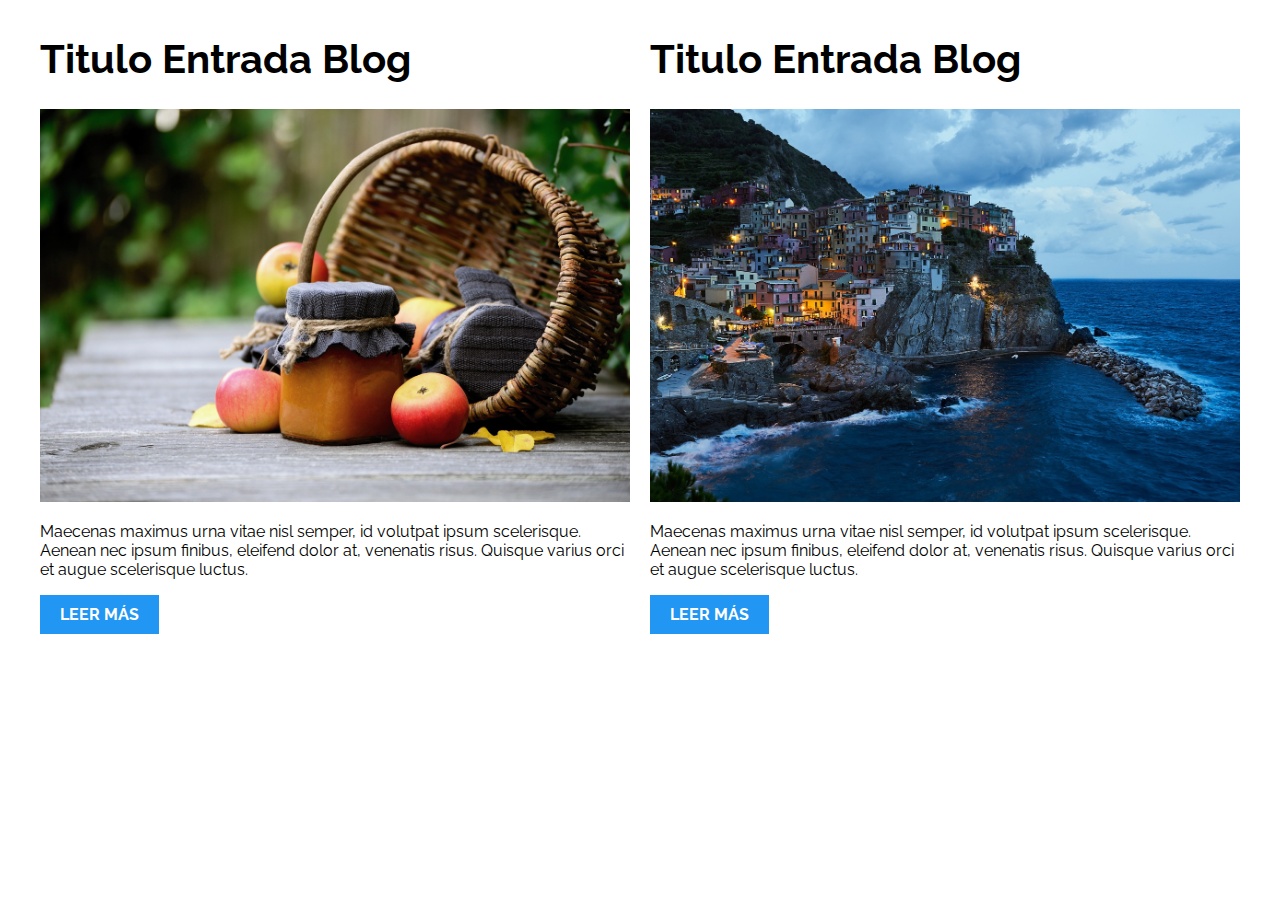
<file: 01-2columnas_iguales_css_grid/index.html>
<!DOCTYPE html>
<html>

<head>
    <meta charset="utf-8">
    <title>Patrones Responsive Web Design - 2 Columnas</title>
    <link rel="stylesheet" href="https://necolas.github.io/normalize.css/8.0.1/normalize.css">
    <link href="https://fonts.googleapis.com/css?family=Raleway:400,700,900" rel="stylesheet">
    <link rel="stylesheet" href="css/styles.css">
    <meta name="viewport" content="width=device-width, initial-scale=1">
</head>

<body>

    <div class="contenedor dos-columnas">
        <article class="entrada-blog">
            <h1>Titulo Entrada Blog</h1>
            <img src="img/imagen1.jpg">
            <p>Maecenas maximus urna vitae nisl semper, id volutpat ipsum scelerisque. Aenean nec ipsum finibus, eleifend dolor at, venenatis risus. Quisque varius orci et augue scelerisque luctus.</p>
            <a href="#">Leer más</a>
        </article>
        <article class="entrada-blog">
            <h1>Titulo Entrada Blog</h1>
            <img src="img/imagen2.jpg">
            <p>Maecenas maximus urna vitae nisl semper, id volutpat ipsum scelerisque. Aenean nec ipsum finibus, eleifend dolor at, venenatis risus. Quisque varius orci et augue scelerisque luctus.</p>
            <a href="#">Leer más</a>
        </article>
    </div>

</body>

</html>
</file>
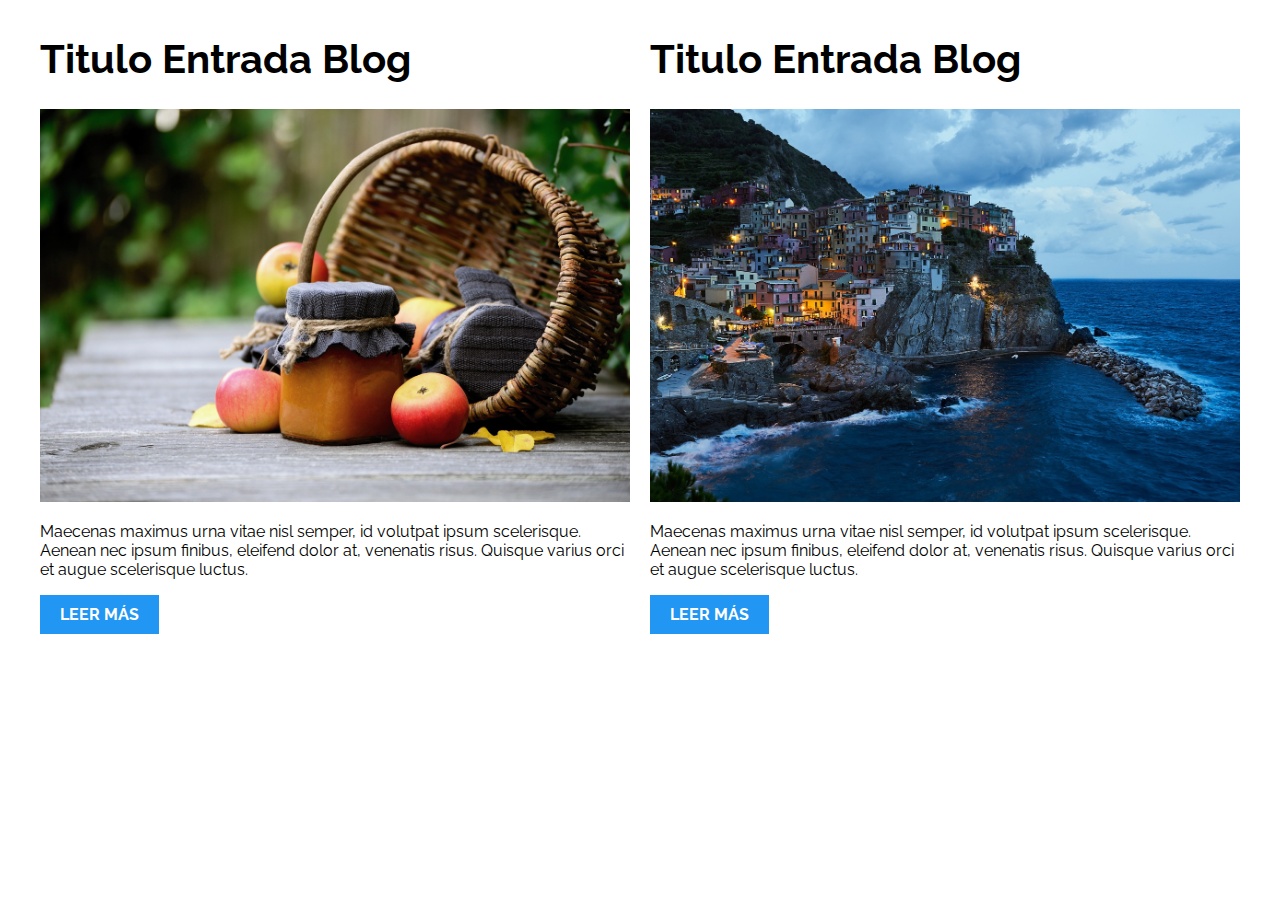
<file: 02-2columnas_iguales_flexbox/index.html>
<!DOCTYPE html>
<html>

<head>
    <meta charset="utf-8">
    <title>Patrones Responsive Web Design - 2 Columnas</title>
    <link rel="stylesheet" href="https://necolas.github.io/normalize.css/8.0.1/normalize.css">
    <link href="https://fonts.googleapis.com/css?family=Raleway:400,700,900" rel="stylesheet">
    <link rel="stylesheet" href="css/styles.css">
    <meta name="viewport" content="width=device-width, initial-scale=1">
</head>

<body>
    <div class="contenedor dos-columnas">
        <article class="entrada-blog">
            <h1>Titulo Entrada Blog</h1>
            <img src="img/imagen1.jpg">
            <p>Maecenas maximus urna vitae nisl semper, id volutpat ipsum scelerisque. Aenean nec ipsum finibus, eleifend dolor at, venenatis risus. Quisque varius orci et augue scelerisque luctus.</p>
            <a href="#">Leer más</a>
        </article>
        <article class="entrada-blog">
            <h1>Titulo Entrada Blog</h1>
            <img src="img/imagen2.jpg">
            <p>Maecenas maximus urna vitae nisl semper, id volutpat ipsum scelerisque. Aenean nec ipsum finibus, eleifend dolor at, venenatis risus. Quisque varius orci et augue scelerisque luctus.</p>
            <a href="#">Leer más</a>
        </article>
    </div>

</body>

</html>
</file>
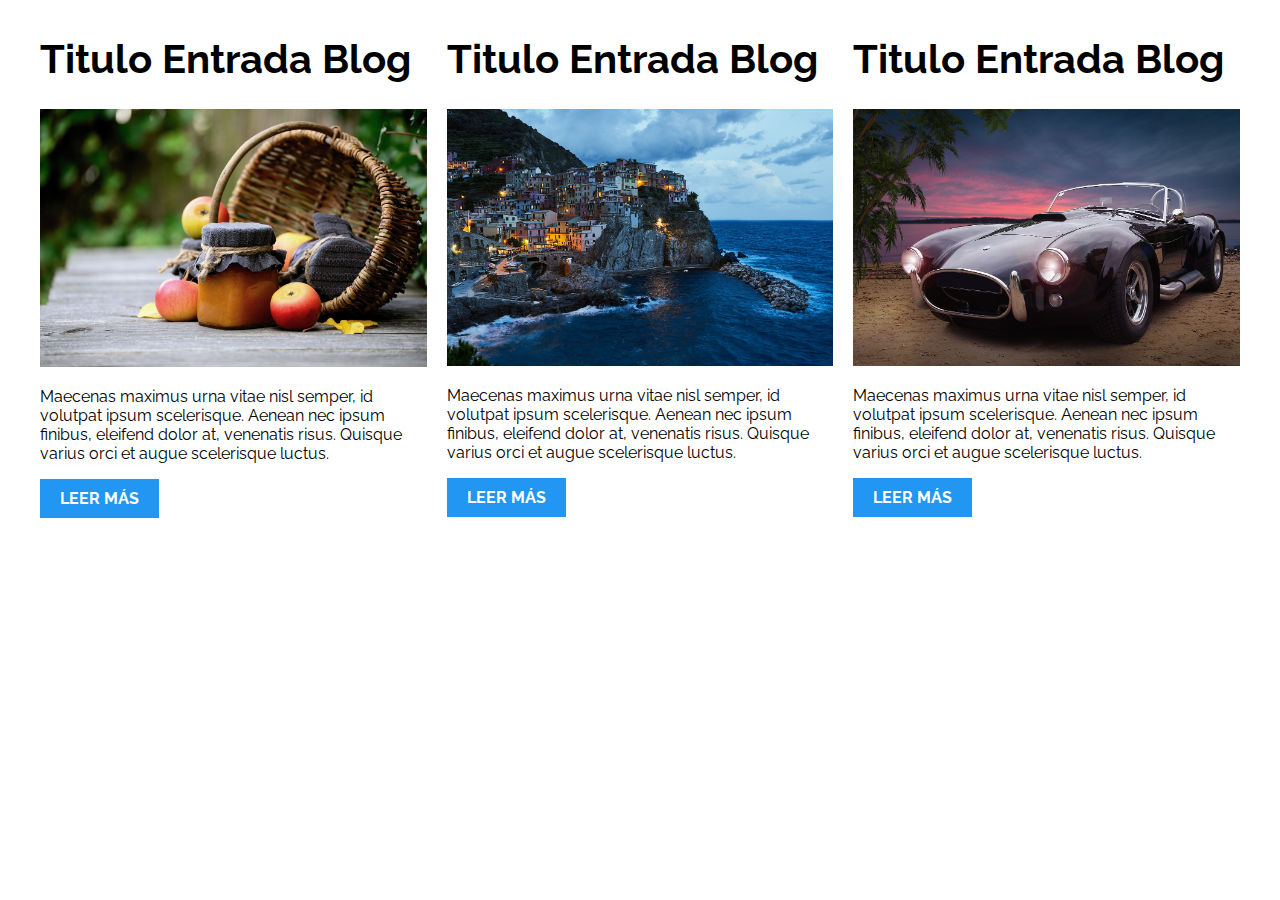
<file: 03-3columnas_iguales_css_grid/index.html>
<!DOCTYPE html>
<html>

<head>
    <meta charset="utf-8">
    <title>Patrones Responsive Web Design - 3 Columnas Iguales</title>
    <link rel="stylesheet" href="https://necolas.github.io/normalize.css/8.0.1/normalize.css">
    <link href="https://fonts.googleapis.com/css?family=Raleway:400,700,900" rel="stylesheet">
    <link rel="stylesheet" href="css/styles.css">
    <meta name="viewport" content="width=device-width, initial-scale=1">
</head>

<body>

    <div class="contenedor tres-columnas">
        <article class="entrada-blog">
            <h1>Titulo Entrada Blog</h1>
            <img src="img/imagen1.jpg">
            <p>Maecenas maximus urna vitae nisl semper, id volutpat ipsum scelerisque. Aenean nec ipsum finibus, eleifend dolor at, venenatis risus. Quisque varius orci et augue scelerisque luctus.</p>
            <a href="#">Leer más</a>
        </article>

        <article class="entrada-blog">
            <h1>Titulo Entrada Blog</h1>
            <img src="img/imagen2.jpg">

            <p>Maecenas maximus urna vitae nisl semper, id volutpat ipsum scelerisque. Aenean nec ipsum finibus, eleifend dolor at, venenatis risus. Quisque varius orci et augue scelerisque luctus.</p>
            <a href="#">Leer más</a>
        </article>

        <article class="entrada-blog">
            <h1>Titulo Entrada Blog</h1>
            <img src="img/imagen3.jpg">

            <p>Maecenas maximus urna vitae nisl semper, id volutpat ipsum scelerisque. Aenean nec ipsum finibus, eleifend dolor at, venenatis risus. Quisque varius orci et augue scelerisque luctus.</p>
            <a href="#">Leer más</a>
        </article>
    </div>

</body>

</html>
</file>
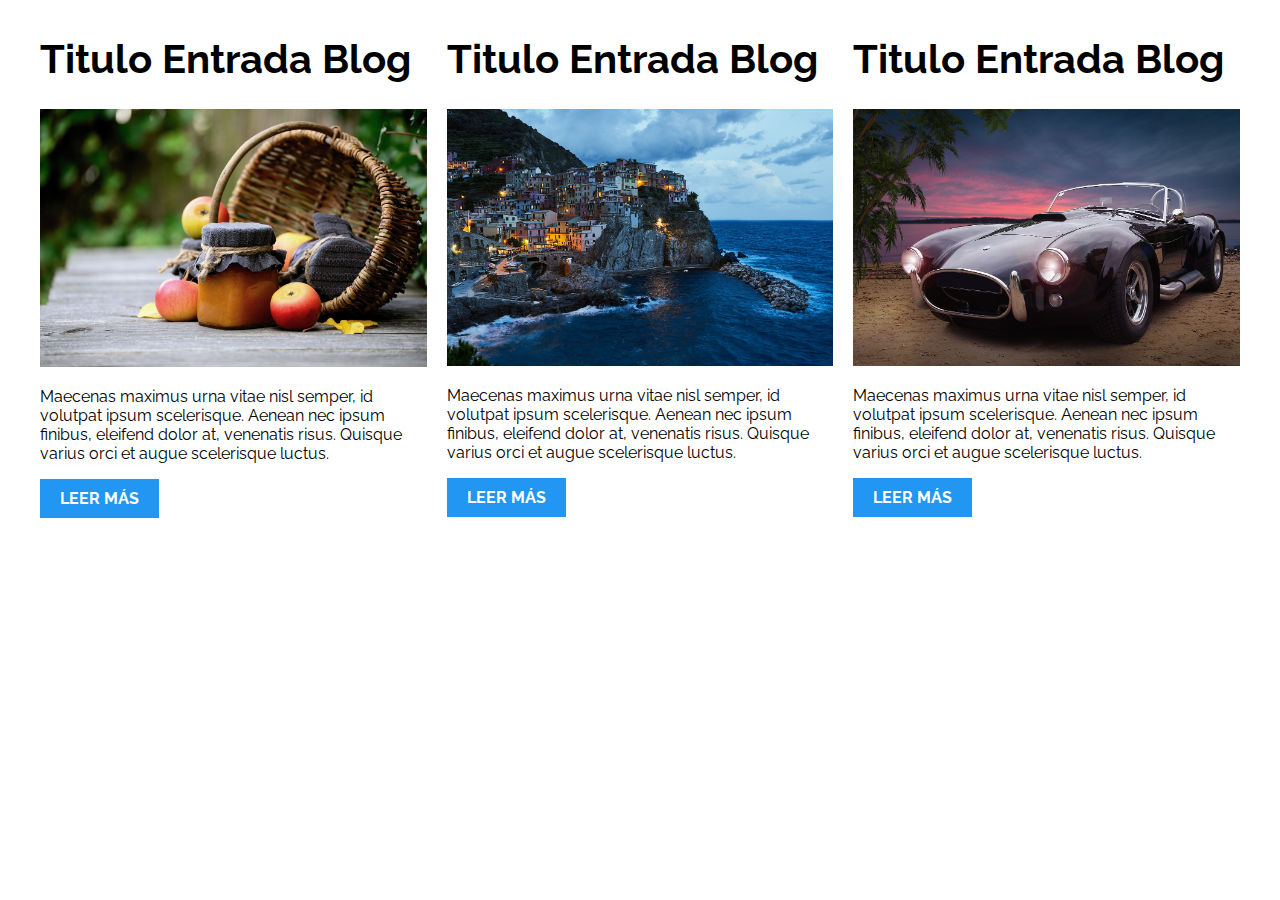
<file: 04-3columnas_iguales_flexbox/index.html>
<!DOCTYPE html>
<html>

<head>
    <meta charset="utf-8">
    <title>Patrones Responsive Web Design - 3 Columnas Iguales</title>
    <link rel="stylesheet" href="https://necolas.github.io/normalize.css/8.0.1/normalize.css">
    <link href="https://fonts.googleapis.com/css?family=Raleway:400,700,900" rel="stylesheet">
    <link rel="stylesheet" href="css/styles.css">
    <meta name="viewport" content="width=device-width, initial-scale=1">
</head>

<body>

    <div class="contenedor tres-columnas">
        <article class="entrada-blog">
            <h1>Titulo Entrada Blog</h1>
            <img src="img/imagen1.jpg">
            <p>Maecenas maximus urna vitae nisl semper, id volutpat ipsum scelerisque. Aenean nec ipsum finibus, eleifend dolor at, venenatis risus. Quisque varius orci et augue scelerisque luctus.</p>
            <a href="#">Leer más</a>
        </article>

        <article class="entrada-blog">
            <h1>Titulo Entrada Blog</h1>
            <img src="img/imagen2.jpg">

            <p>Maecenas maximus urna vitae nisl semper, id volutpat ipsum scelerisque. Aenean nec ipsum finibus, eleifend dolor at, venenatis risus. Quisque varius orci et augue scelerisque luctus.</p>
            <a href="#">Leer más</a>
        </article>

        <article class="entrada-blog">
            <h1>Titulo Entrada Blog</h1>
            <img src="img/imagen3.jpg">

            <p>Maecenas maximus urna vitae nisl semper, id volutpat ipsum scelerisque. Aenean nec ipsum finibus, eleifend dolor at, venenatis risus. Quisque varius orci et augue scelerisque luctus.</p>
            <a href="#">Leer más</a>
        </article>
    </div>
</body>

</html>
</file>
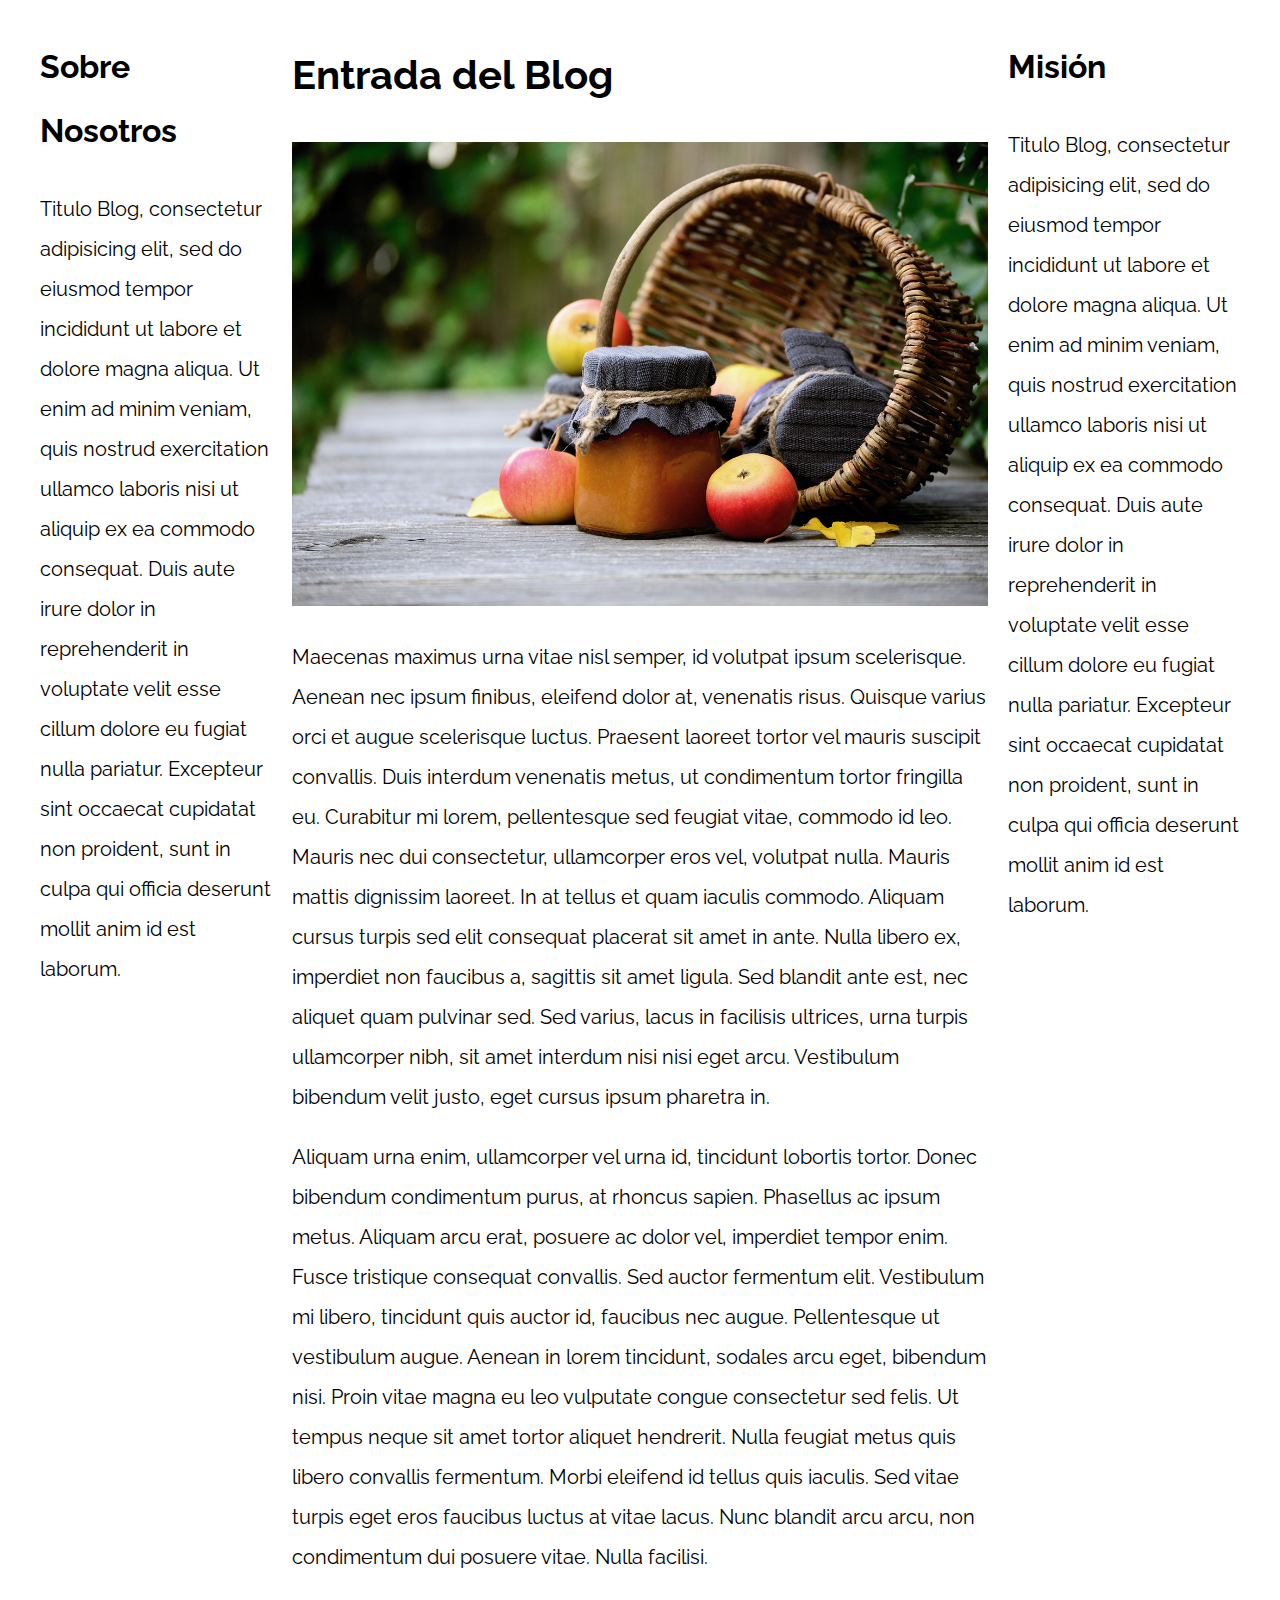
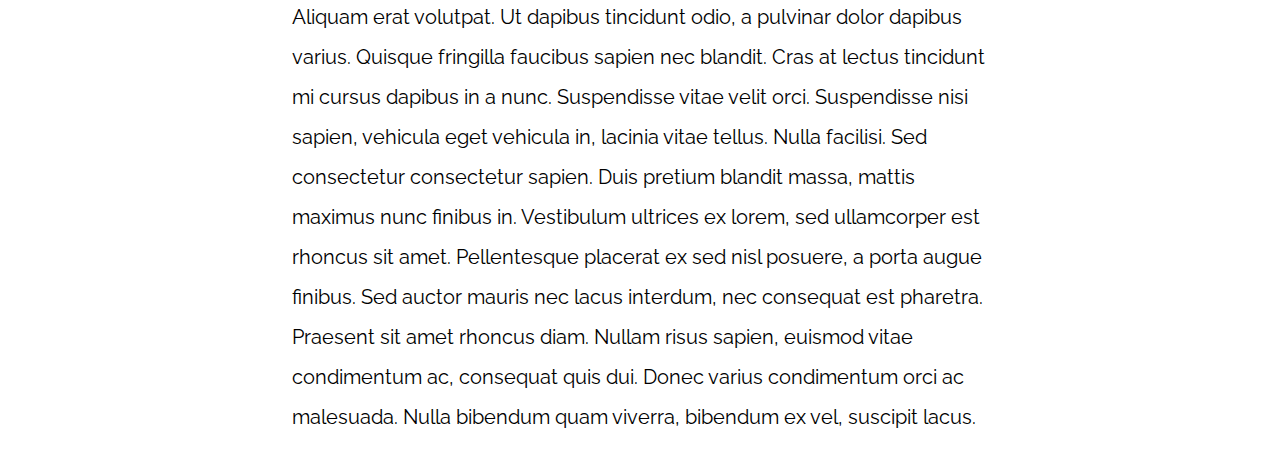
<file: 05-3columnas_css_grid/index.html>
<!DOCTYPE html>
<html>

<head>
    <meta charset="utf-8">
    <title>Patrones Responsive Web Design</title>
    <link rel="stylesheet" href="https://necolas.github.io/normalize.css/8.0.1/normalize.css">
    <link href="https://fonts.googleapis.com/css?family=Raleway:400,700,900" rel="stylesheet">
    <link rel="stylesheet" href="css/styles.css">
    <meta name="viewport" content="width=device-width, initial-scale=1">
</head>

<body>

    <div class="contenedor contenedor-grid">
        <main class="contenido-principal">
            <article>
                <h1>Entrada del Blog</h1>
                <img src="img/imagen1.jpg">

                <p>Maecenas maximus urna vitae nisl semper, id volutpat ipsum scelerisque. Aenean nec ipsum finibus, eleifend dolor at, venenatis risus. Quisque varius orci et augue scelerisque luctus. Praesent laoreet tortor vel mauris suscipit convallis.
                    Duis interdum venenatis metus, ut condimentum tortor fringilla eu. Curabitur mi lorem, pellentesque sed feugiat vitae, commodo id leo. Mauris nec dui consectetur, ullamcorper eros vel, volutpat nulla. Mauris mattis dignissim laoreet.
                    In at tellus et quam iaculis commodo. Aliquam cursus turpis sed elit consequat placerat sit amet in ante. Nulla libero ex, imperdiet non faucibus a, sagittis sit amet ligula. Sed blandit ante est, nec aliquet quam pulvinar sed. Sed
                    varius, lacus in facilisis ultrices, urna turpis ullamcorper nibh, sit amet interdum nisi nisi eget arcu. Vestibulum bibendum velit justo, eget cursus ipsum pharetra in.</p>

                <p>Aliquam urna enim, ullamcorper vel urna id, tincidunt lobortis tortor. Donec bibendum condimentum purus, at rhoncus sapien. Phasellus ac ipsum metus. Aliquam arcu erat, posuere ac dolor vel, imperdiet tempor enim. Fusce tristique consequat
                    convallis. Sed auctor fermentum elit. Vestibulum mi libero, tincidunt quis auctor id, faucibus nec augue. Pellentesque ut vestibulum augue. Aenean in lorem tincidunt, sodales arcu eget, bibendum nisi. Proin vitae magna eu leo vulputate
                    congue consectetur sed felis. Ut tempus neque sit amet tortor aliquet hendrerit. Nulla feugiat metus quis libero convallis fermentum. Morbi eleifend id tellus quis iaculis. Sed vitae turpis eget eros faucibus luctus at vitae lacus.
                    Nunc blandit arcu arcu, non condimentum dui posuere vitae. Nulla facilisi.</p>

                <p>Aliquam erat volutpat. Ut dapibus tincidunt odio, a pulvinar dolor dapibus varius. Quisque fringilla faucibus sapien nec blandit. Cras at lectus tincidunt mi cursus dapibus in a nunc. Suspendisse vitae velit orci. Suspendisse nisi sapien,
                    vehicula eget vehicula in, lacinia vitae tellus. Nulla facilisi. Sed consectetur consectetur sapien. Duis pretium blandit massa, mattis maximus nunc finibus in. Vestibulum ultrices ex lorem, sed ullamcorper est rhoncus sit amet. Pellentesque
                    placerat ex sed nisl posuere, a porta augue finibus. Sed auctor mauris nec lacus interdum, nec consequat est pharetra. Praesent sit amet rhoncus diam. Nullam risus sapien, euismod vitae condimentum ac, consequat quis dui. Donec varius
                    condimentum orci ac malesuada. Nulla bibendum quam viverra, bibendum ex vel, suscipit lacus.</p>

            </article>
        </main>

        <aside class="sidebar-1">
            <h2>Sobre Nosotros</h2>
            <p>Titulo Blog, consectetur adipisicing elit, sed do eiusmod tempor incididunt ut labore et dolore magna aliqua. Ut enim ad minim veniam, quis nostrud exercitation ullamco laboris nisi ut aliquip ex ea commodo consequat. Duis aute irure dolor
                in reprehenderit in voluptate velit esse cillum dolore eu fugiat nulla pariatur. Excepteur sint occaecat cupidatat non proident, sunt in culpa qui officia deserunt mollit anim id est laborum.</p>
        </aside>
        <aside class="sidebar-2">
            <h2>Misión</h2>
            <p>Titulo Blog, consectetur adipisicing elit, sed do eiusmod tempor incididunt ut labore et dolore magna aliqua. Ut enim ad minim veniam, quis nostrud exercitation ullamco laboris nisi ut aliquip ex ea commodo consequat. Duis aute irure dolor
                in reprehenderit in voluptate velit esse cillum dolore eu fugiat nulla pariatur. Excepteur sint occaecat cupidatat non proident, sunt in culpa qui officia deserunt mollit anim id est laborum.</p>
        </aside>
    </div>

</body>

</html>
</file>
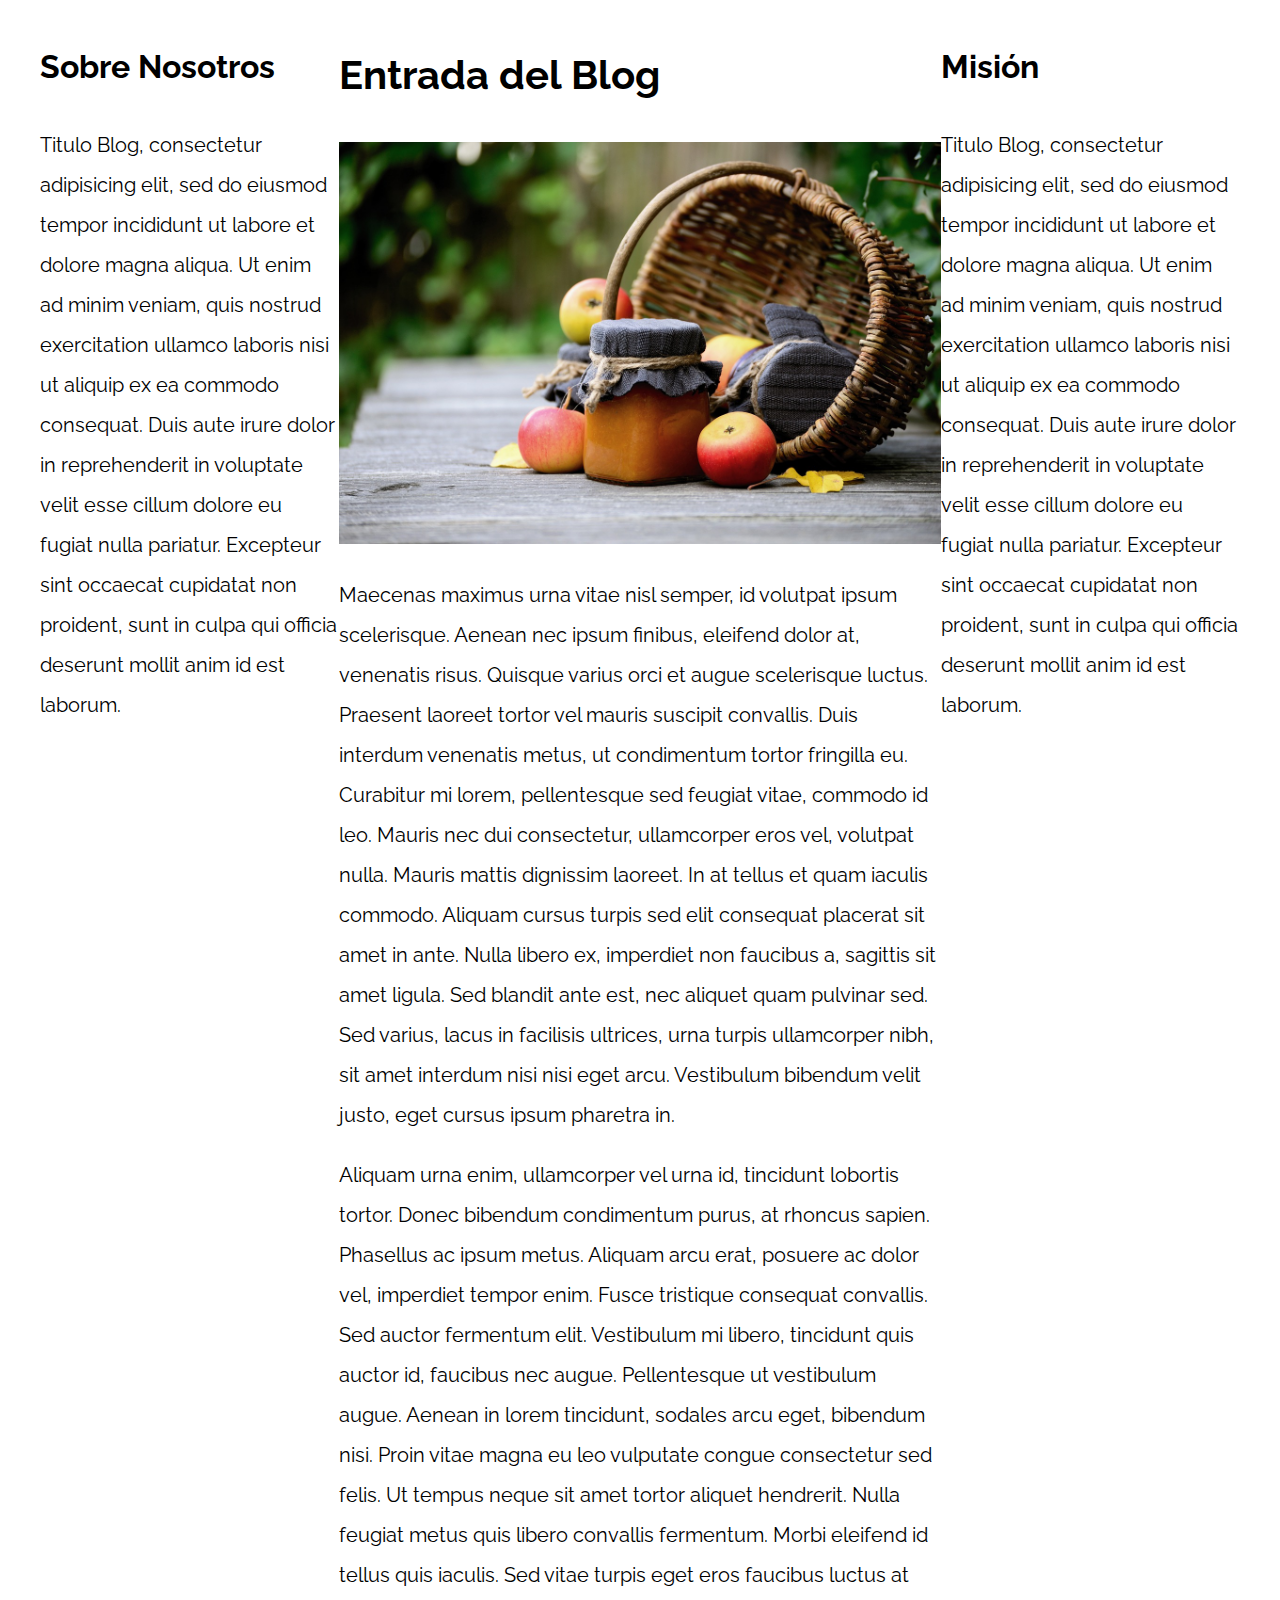
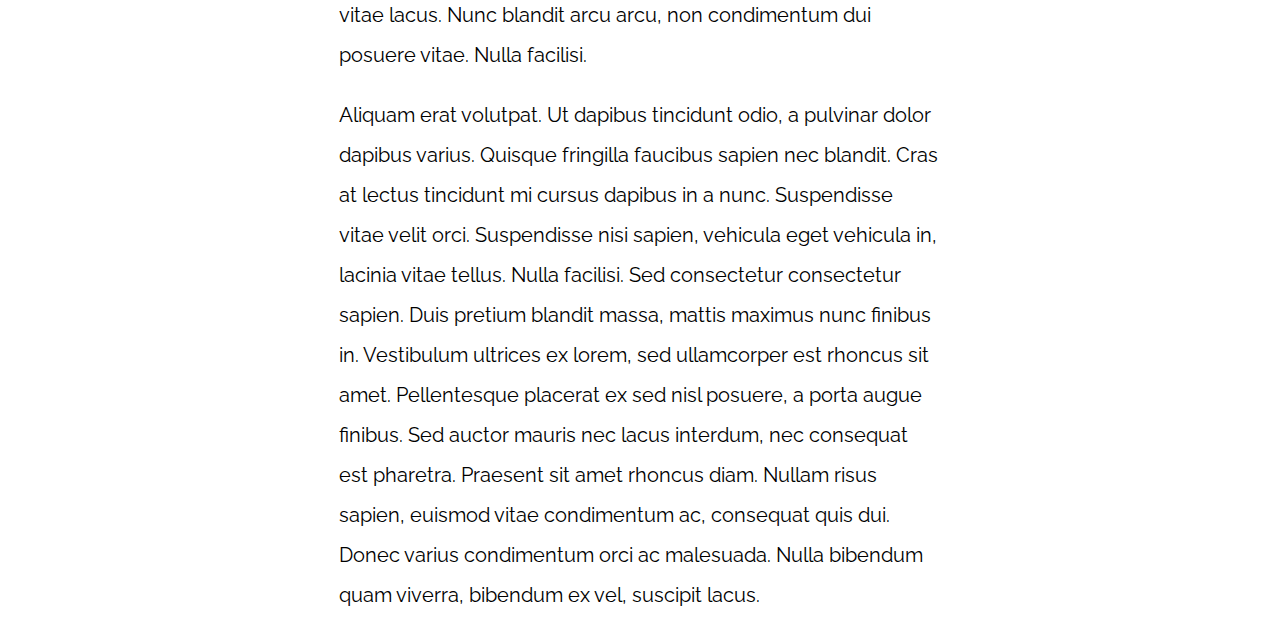
<file: 06-3columnas_flexbox/index.html>
<!DOCTYPE html>
<html>

<head>
    <meta charset="utf-8">
    <title>Patrones Responsive Web Design</title>
    <link rel="stylesheet" href="https://necolas.github.io/normalize.css/8.0.1/normalize.css">
    <link href="https://fonts.googleapis.com/css?family=Raleway:400,700,900" rel="stylesheet">
    <link rel="stylesheet" href="css/styles.css">
    <meta name="viewport" content="width=device-width, initial-scale=1">
</head>

<body>

    <div class="contenedor contenedor-flex">
        <main class="contenido-principal">
            <article>
                <h1>Entrada del Blog</h1>
                <img src="img/imagen1.jpg">

                <p>Maecenas maximus urna vitae nisl semper, id volutpat ipsum scelerisque. Aenean nec ipsum finibus, eleifend dolor at, venenatis risus. Quisque varius orci et augue scelerisque luctus. Praesent laoreet tortor vel mauris suscipit convallis.
                    Duis interdum venenatis metus, ut condimentum tortor fringilla eu. Curabitur mi lorem, pellentesque sed feugiat vitae, commodo id leo. Mauris nec dui consectetur, ullamcorper eros vel, volutpat nulla. Mauris mattis dignissim laoreet.
                    In at tellus et quam iaculis commodo. Aliquam cursus turpis sed elit consequat placerat sit amet in ante. Nulla libero ex, imperdiet non faucibus a, sagittis sit amet ligula. Sed blandit ante est, nec aliquet quam pulvinar sed. Sed
                    varius, lacus in facilisis ultrices, urna turpis ullamcorper nibh, sit amet interdum nisi nisi eget arcu. Vestibulum bibendum velit justo, eget cursus ipsum pharetra in.</p>

                <p>Aliquam urna enim, ullamcorper vel urna id, tincidunt lobortis tortor. Donec bibendum condimentum purus, at rhoncus sapien. Phasellus ac ipsum metus. Aliquam arcu erat, posuere ac dolor vel, imperdiet tempor enim. Fusce tristique consequat
                    convallis. Sed auctor fermentum elit. Vestibulum mi libero, tincidunt quis auctor id, faucibus nec augue. Pellentesque ut vestibulum augue. Aenean in lorem tincidunt, sodales arcu eget, bibendum nisi. Proin vitae magna eu leo vulputate
                    congue consectetur sed felis. Ut tempus neque sit amet tortor aliquet hendrerit. Nulla feugiat metus quis libero convallis fermentum. Morbi eleifend id tellus quis iaculis. Sed vitae turpis eget eros faucibus luctus at vitae lacus.
                    Nunc blandit arcu arcu, non condimentum dui posuere vitae. Nulla facilisi.</p>

                <p>Aliquam erat volutpat. Ut dapibus tincidunt odio, a pulvinar dolor dapibus varius. Quisque fringilla faucibus sapien nec blandit. Cras at lectus tincidunt mi cursus dapibus in a nunc. Suspendisse vitae velit orci. Suspendisse nisi sapien,
                    vehicula eget vehicula in, lacinia vitae tellus. Nulla facilisi. Sed consectetur consectetur sapien. Duis pretium blandit massa, mattis maximus nunc finibus in. Vestibulum ultrices ex lorem, sed ullamcorper est rhoncus sit amet. Pellentesque
                    placerat ex sed nisl posuere, a porta augue finibus. Sed auctor mauris nec lacus interdum, nec consequat est pharetra. Praesent sit amet rhoncus diam. Nullam risus sapien, euismod vitae condimentum ac, consequat quis dui. Donec varius
                    condimentum orci ac malesuada. Nulla bibendum quam viverra, bibendum ex vel, suscipit lacus.</p>

            </article>
        </main>

        <aside class="sidebar-1 sidebar">
            <h2>Sobre Nosotros</h2>
            <p>Titulo Blog, consectetur adipisicing elit, sed do eiusmod tempor incididunt ut labore et dolore magna aliqua. Ut enim ad minim veniam, quis nostrud exercitation ullamco laboris nisi ut aliquip ex ea commodo consequat. Duis aute irure dolor
                in reprehenderit in voluptate velit esse cillum dolore eu fugiat nulla pariatur. Excepteur sint occaecat cupidatat non proident, sunt in culpa qui officia deserunt mollit anim id est laborum.</p>
        </aside>
        <aside class="sidebar-2 sidebar">
            <h2>Misión</h2>
            <p>Titulo Blog, consectetur adipisicing elit, sed do eiusmod tempor incididunt ut labore et dolore magna aliqua. Ut enim ad minim veniam, quis nostrud exercitation ullamco laboris nisi ut aliquip ex ea commodo consequat. Duis aute irure dolor
                in reprehenderit in voluptate velit esse cillum dolore eu fugiat nulla pariatur. Excepteur sint occaecat cupidatat non proident, sunt in culpa qui officia deserunt mollit anim id est laborum.</p>
        </aside>
    </div>

</body>

</html>
</file>
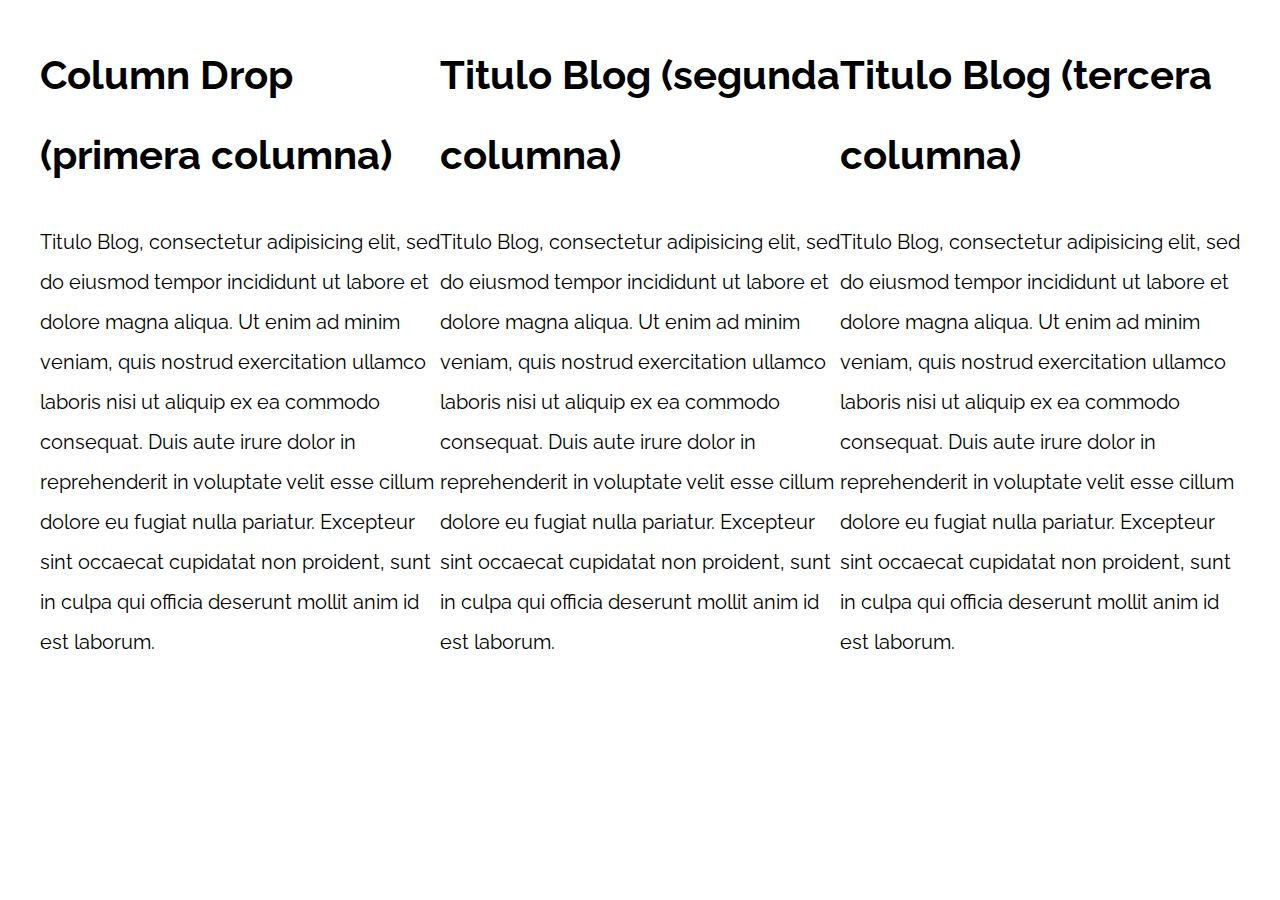
<file: 07-column_drop_css_grid/index.html>
<!DOCTYPE html>
<html>

<head>
    <meta charset="utf-8">
    <title>Patrones Responsive Web Design</title>
    <link rel="stylesheet" href="https://necolas.github.io/normalize.css/8.0.1/normalize.css">
    <link href="https://fonts.googleapis.com/css?family=Raleway:400,700,900" rel="stylesheet">
    <link rel="stylesheet" href="css/styles.css">
    <meta name="viewport" content="width=device-width, initial-scale=1">
</head>

<body>

    <div class="contenedor column-drop-css">
        <main>
            <h1>Column Drop (primera columna)</h1>
            <p>
                Titulo Blog, consectetur adipisicing elit, sed do eiusmod tempor incididunt ut labore et dolore magna aliqua. Ut enim ad minim veniam, quis nostrud exercitation ullamco laboris nisi ut aliquip ex ea commodo consequat. Duis aute irure dolor in reprehenderit
                in voluptate velit esse cillum dolore eu fugiat nulla pariatur. Excepteur sint occaecat cupidatat non proident, sunt in culpa qui officia deserunt mollit anim id est laborum.
            </p>
        </main>

        <aside class="primera">
            <h1>Titulo Blog (segunda columna)</h1>
            <p>
                Titulo Blog, consectetur adipisicing elit, sed do eiusmod tempor incididunt ut labore et dolore magna aliqua. Ut enim ad minim veniam, quis nostrud exercitation ullamco laboris nisi ut aliquip ex ea commodo consequat. Duis aute irure dolor in reprehenderit
                in voluptate velit esse cillum dolore eu fugiat nulla pariatur. Excepteur sint occaecat cupidatat non proident, sunt in culpa qui officia deserunt mollit anim id est laborum.
            </p>
        </aside>

        <aside class="segunda">
            <h1>Titulo Blog (tercera columna)</h1>
            <p>
                Titulo Blog, consectetur adipisicing elit, sed do eiusmod tempor incididunt ut labore et dolore magna aliqua. Ut enim ad minim veniam, quis nostrud exercitation ullamco laboris nisi ut aliquip ex ea commodo consequat. Duis aute irure dolor in reprehenderit
                in voluptate velit esse cillum dolore eu fugiat nulla pariatur. Excepteur sint occaecat cupidatat non proident, sunt in culpa qui officia deserunt mollit anim id est laborum.
            </p>
        </aside>
    </div>

</body>

</html>
</file>
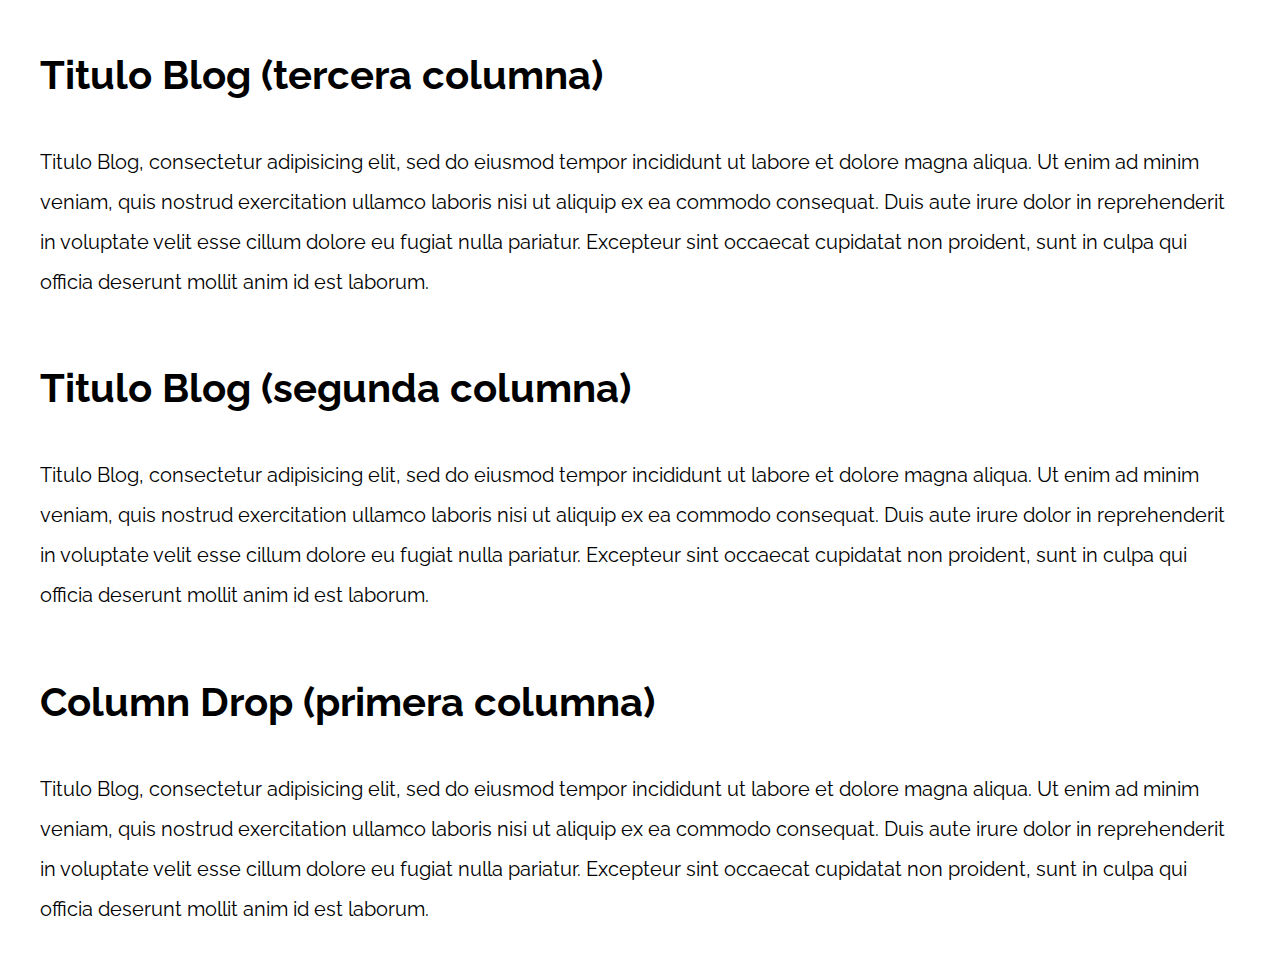
<file: 08-column_drop_flexbox/index.html>
<!DOCTYPE html>
<html>

<head>
    <meta charset="utf-8">
    <title>Patrones Responsive Web Design</title>
    <link rel="stylesheet" href="https://necolas.github.io/normalize.css/8.0.1/normalize.css">
    <link href="https://fonts.googleapis.com/css?family=Raleway:400,700,900" rel="stylesheet">
    <link rel="stylesheet" href="css/styles.css">
    <meta name="viewport" content="width=device-width, initial-scale=1">
</head>

<body>

    <div class="contenedor column-drop-flex">
        <main class="contenido-principal-flex">
            <h1>Column Drop (primera columna)</h1>
            <p>
                Titulo Blog, consectetur adipisicing elit, sed do eiusmod tempor incididunt ut labore et dolore magna aliqua. Ut enim ad minim veniam, quis nostrud exercitation ullamco laboris nisi ut aliquip ex ea commodo consequat. Duis aute irure dolor in reprehenderit
                in voluptate velit esse cillum dolore eu fugiat nulla pariatur. Excepteur sint occaecat cupidatat non proident, sunt in culpa qui officia deserunt mollit anim id est laborum.
            </p>
        </main>

        <aside class="primera">
            <h1>Titulo Blog (segunda columna)</h1>
            <p>
                Titulo Blog, consectetur adipisicing elit, sed do eiusmod tempor incididunt ut labore et dolore magna aliqua. Ut enim ad minim veniam, quis nostrud exercitation ullamco laboris nisi ut aliquip ex ea commodo consequat. Duis aute irure dolor in reprehenderit
                in voluptate velit esse cillum dolore eu fugiat nulla pariatur. Excepteur sint occaecat cupidatat non proident, sunt in culpa qui officia deserunt mollit anim id est laborum.
            </p>
        </aside>

        <aside class="segunda">
            <h1>Titulo Blog (tercera columna)</h1>
            <p>
                Titulo Blog, consectetur adipisicing elit, sed do eiusmod tempor incididunt ut labore et dolore magna aliqua. Ut enim ad minim veniam, quis nostrud exercitation ullamco laboris nisi ut aliquip ex ea commodo consequat. Duis aute irure dolor in reprehenderit
                in voluptate velit esse cillum dolore eu fugiat nulla pariatur. Excepteur sint occaecat cupidatat non proident, sunt in culpa qui officia deserunt mollit anim id est laborum.
            </p>
        </aside>
    </div>

</body>

</html>
</file>
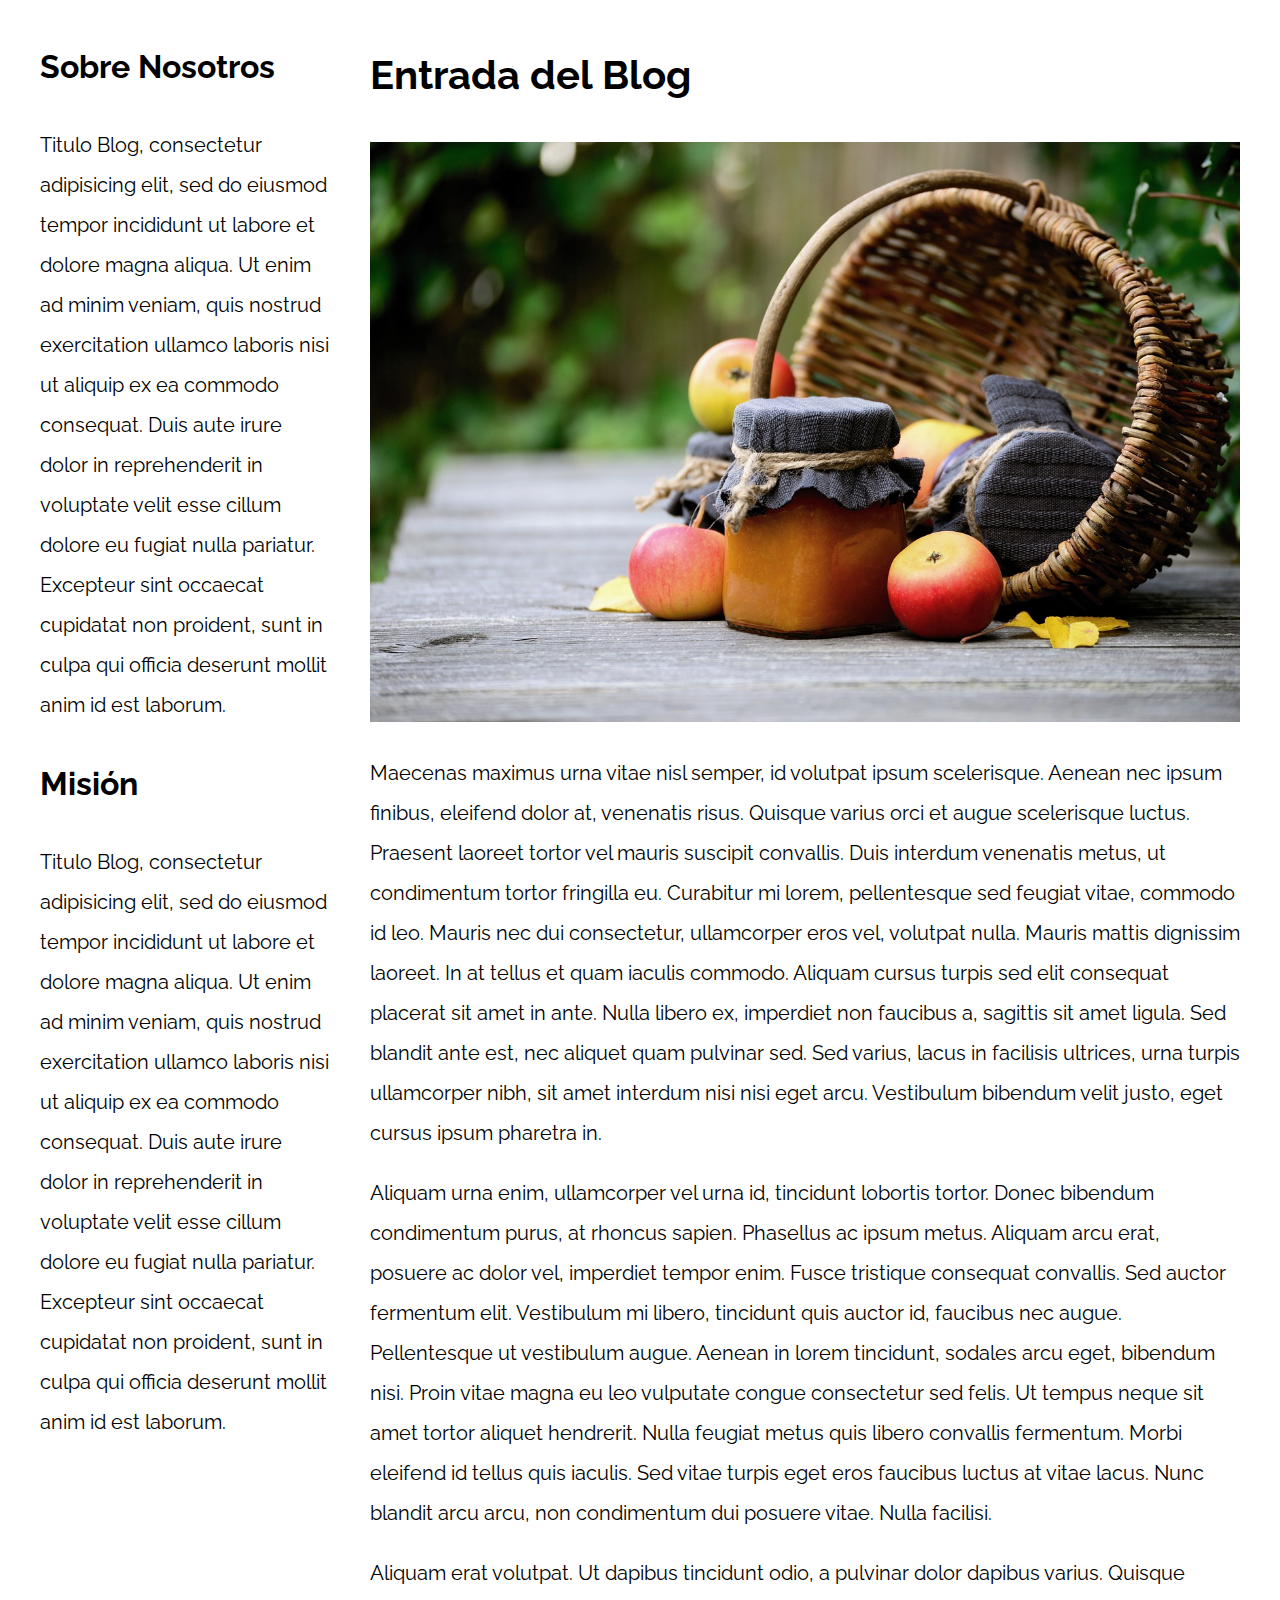
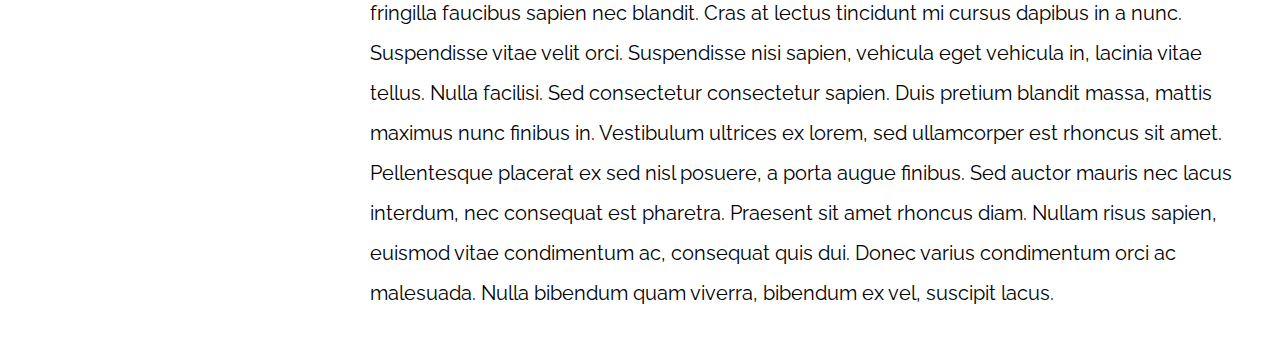
<file: 09-con_sidebar_css_grid/index.html>
<!DOCTYPE html>
<html>

<head>
    <meta charset="utf-8">
    <title>Patrones Responsive Web Design</title>
    <link rel="stylesheet" href="https://necolas.github.io/normalize.css/8.0.1/normalize.css">
    <link href="https://fonts.googleapis.com/css?family=Raleway:400,700,900" rel="stylesheet">
    <link rel="stylesheet" href="css/styles.css">
    <meta name="viewport" content="width=device-width, initial-scale=1">
</head>

<body>

    <div class="contenedor cont-sidebar">
        <article>
            <h1>Entrada del Blog</h1>
            <img src="img/imagen1.jpg">

            <p>Maecenas maximus urna vitae nisl semper, id volutpat ipsum scelerisque. Aenean nec ipsum finibus, eleifend dolor at, venenatis risus. Quisque varius orci et augue scelerisque luctus. Praesent laoreet tortor vel mauris suscipit convallis. Duis
                interdum venenatis metus, ut condimentum tortor fringilla eu. Curabitur mi lorem, pellentesque sed feugiat vitae, commodo id leo. Mauris nec dui consectetur, ullamcorper eros vel, volutpat nulla. Mauris mattis dignissim laoreet. In at
                tellus et quam iaculis commodo. Aliquam cursus turpis sed elit consequat placerat sit amet in ante. Nulla libero ex, imperdiet non faucibus a, sagittis sit amet ligula. Sed blandit ante est, nec aliquet quam pulvinar sed. Sed varius, lacus
                in facilisis ultrices, urna turpis ullamcorper nibh, sit amet interdum nisi nisi eget arcu. Vestibulum bibendum velit justo, eget cursus ipsum pharetra in.</p>

            <p>Aliquam urna enim, ullamcorper vel urna id, tincidunt lobortis tortor. Donec bibendum condimentum purus, at rhoncus sapien. Phasellus ac ipsum metus. Aliquam arcu erat, posuere ac dolor vel, imperdiet tempor enim. Fusce tristique consequat
                convallis. Sed auctor fermentum elit. Vestibulum mi libero, tincidunt quis auctor id, faucibus nec augue. Pellentesque ut vestibulum augue. Aenean in lorem tincidunt, sodales arcu eget, bibendum nisi. Proin vitae magna eu leo vulputate
                congue consectetur sed felis. Ut tempus neque sit amet tortor aliquet hendrerit. Nulla feugiat metus quis libero convallis fermentum. Morbi eleifend id tellus quis iaculis. Sed vitae turpis eget eros faucibus luctus at vitae lacus. Nunc
                blandit arcu arcu, non condimentum dui posuere vitae. Nulla facilisi.</p>

            <p>Aliquam erat volutpat. Ut dapibus tincidunt odio, a pulvinar dolor dapibus varius. Quisque fringilla faucibus sapien nec blandit. Cras at lectus tincidunt mi cursus dapibus in a nunc. Suspendisse vitae velit orci. Suspendisse nisi sapien,
                vehicula eget vehicula in, lacinia vitae tellus. Nulla facilisi. Sed consectetur consectetur sapien. Duis pretium blandit massa, mattis maximus nunc finibus in. Vestibulum ultrices ex lorem, sed ullamcorper est rhoncus sit amet. Pellentesque
                placerat ex sed nisl posuere, a porta augue finibus. Sed auctor mauris nec lacus interdum, nec consequat est pharetra. Praesent sit amet rhoncus diam. Nullam risus sapien, euismod vitae condimentum ac, consequat quis dui. Donec varius
                condimentum orci ac malesuada. Nulla bibendum quam viverra, bibendum ex vel, suscipit lacus.</p>
        </article>
        <aside>
            <h2>Sobre Nosotros</h2>
            <p>Titulo Blog, consectetur adipisicing elit, sed do eiusmod tempor incididunt ut labore et dolore magna aliqua. Ut enim ad minim veniam, quis nostrud exercitation ullamco laboris nisi ut aliquip ex ea commodo consequat. Duis aute irure dolor
                in reprehenderit in voluptate velit esse cillum dolore eu fugiat nulla pariatur. Excepteur sint occaecat cupidatat non proident, sunt in culpa qui officia deserunt mollit anim id est laborum.</p>


            <h2>Misión</h2>
            <p>Titulo Blog, consectetur adipisicing elit, sed do eiusmod tempor incididunt ut labore et dolore magna aliqua. Ut enim ad minim veniam, quis nostrud exercitation ullamco laboris nisi ut aliquip ex ea commodo consequat. Duis aute irure dolor
                in reprehenderit in voluptate velit esse cillum dolore eu fugiat nulla pariatur. Excepteur sint occaecat cupidatat non proident, sunt in culpa qui officia deserunt mollit anim id est laborum.</p>
        </aside>
    </div>

</body>

</html>
</file>
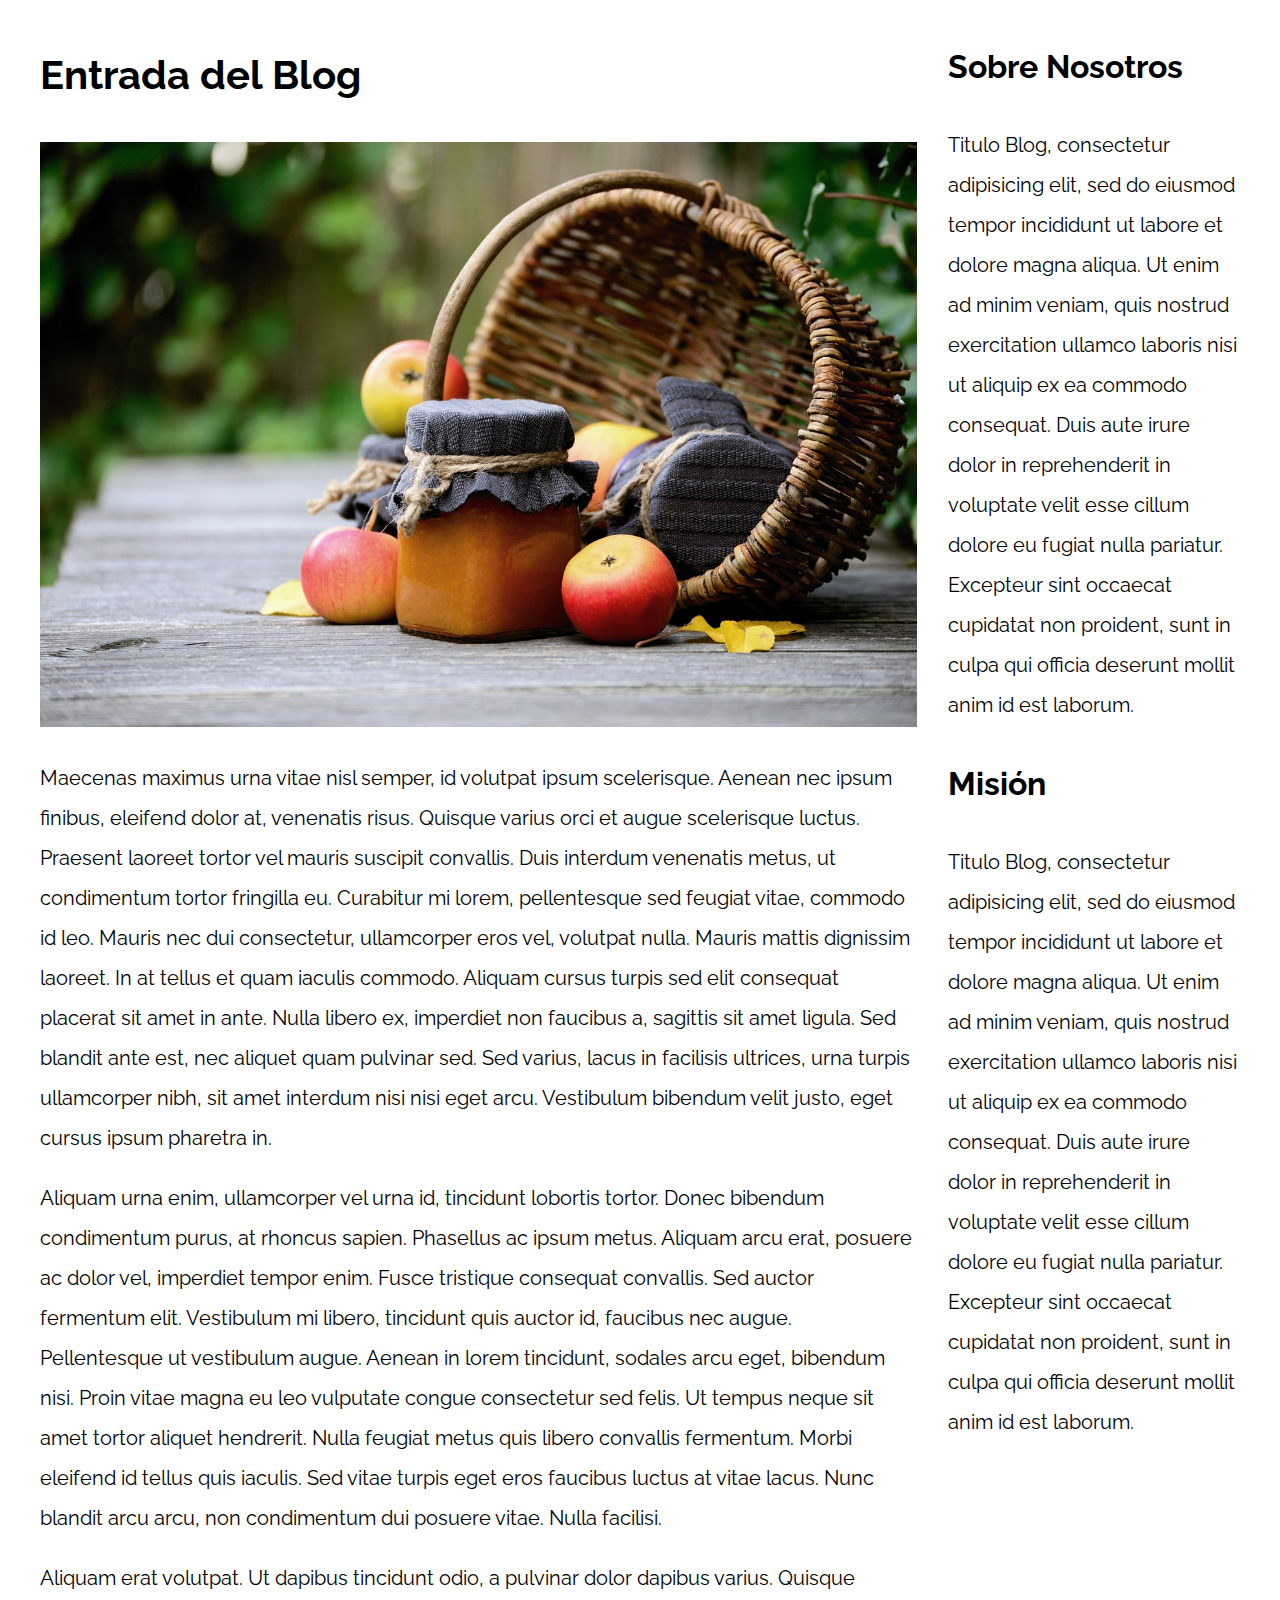
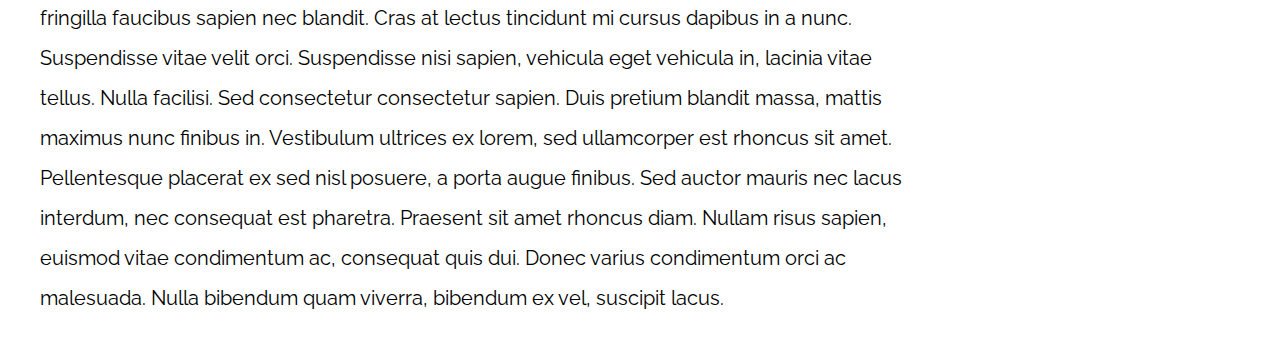
<file: 10-con_sidebar_flexbox/index.html>
<!DOCTYPE html>
<html>

<head>
    <meta charset="utf-8">
    <title>Patrones Responsive Web Design</title>
    <link rel="stylesheet" href="https://necolas.github.io/normalize.css/8.0.1/normalize.css">
    <link href="https://fonts.googleapis.com/css?family=Raleway:400,700,900" rel="stylesheet">
    <link rel="stylesheet" href="css/styles.css">
    <meta name="viewport" content="width=device-width, initial-scale=1">
</head>

<body>

    <div class="contenedor cont-siber">
        <article>
            <h1>Entrada del Blog</h1>
            <img src="img/imagen1.jpg">

            <p>Maecenas maximus urna vitae nisl semper, id volutpat ipsum scelerisque. Aenean nec ipsum finibus, eleifend dolor at, venenatis risus. Quisque varius orci et augue scelerisque luctus. Praesent laoreet tortor vel mauris suscipit convallis. Duis
                interdum venenatis metus, ut condimentum tortor fringilla eu. Curabitur mi lorem, pellentesque sed feugiat vitae, commodo id leo. Mauris nec dui consectetur, ullamcorper eros vel, volutpat nulla. Mauris mattis dignissim laoreet. In at
                tellus et quam iaculis commodo. Aliquam cursus turpis sed elit consequat placerat sit amet in ante. Nulla libero ex, imperdiet non faucibus a, sagittis sit amet ligula. Sed blandit ante est, nec aliquet quam pulvinar sed. Sed varius, lacus
                in facilisis ultrices, urna turpis ullamcorper nibh, sit amet interdum nisi nisi eget arcu. Vestibulum bibendum velit justo, eget cursus ipsum pharetra in.</p>

            <p>Aliquam urna enim, ullamcorper vel urna id, tincidunt lobortis tortor. Donec bibendum condimentum purus, at rhoncus sapien. Phasellus ac ipsum metus. Aliquam arcu erat, posuere ac dolor vel, imperdiet tempor enim. Fusce tristique consequat
                convallis. Sed auctor fermentum elit. Vestibulum mi libero, tincidunt quis auctor id, faucibus nec augue. Pellentesque ut vestibulum augue. Aenean in lorem tincidunt, sodales arcu eget, bibendum nisi. Proin vitae magna eu leo vulputate
                congue consectetur sed felis. Ut tempus neque sit amet tortor aliquet hendrerit. Nulla feugiat metus quis libero convallis fermentum. Morbi eleifend id tellus quis iaculis. Sed vitae turpis eget eros faucibus luctus at vitae lacus. Nunc
                blandit arcu arcu, non condimentum dui posuere vitae. Nulla facilisi.</p>

            <p>Aliquam erat volutpat. Ut dapibus tincidunt odio, a pulvinar dolor dapibus varius. Quisque fringilla faucibus sapien nec blandit. Cras at lectus tincidunt mi cursus dapibus in a nunc. Suspendisse vitae velit orci. Suspendisse nisi sapien,
                vehicula eget vehicula in, lacinia vitae tellus. Nulla facilisi. Sed consectetur consectetur sapien. Duis pretium blandit massa, mattis maximus nunc finibus in. Vestibulum ultrices ex lorem, sed ullamcorper est rhoncus sit amet. Pellentesque
                placerat ex sed nisl posuere, a porta augue finibus. Sed auctor mauris nec lacus interdum, nec consequat est pharetra. Praesent sit amet rhoncus diam. Nullam risus sapien, euismod vitae condimentum ac, consequat quis dui. Donec varius
                condimentum orci ac malesuada. Nulla bibendum quam viverra, bibendum ex vel, suscipit lacus.</p>
        </article>
        <aside>
            <h2>Sobre Nosotros</h2>
            <p>Titulo Blog, consectetur adipisicing elit, sed do eiusmod tempor incididunt ut labore et dolore magna aliqua. Ut enim ad minim veniam, quis nostrud exercitation ullamco laboris nisi ut aliquip ex ea commodo consequat. Duis aute irure dolor
                in reprehenderit in voluptate velit esse cillum dolore eu fugiat nulla pariatur. Excepteur sint occaecat cupidatat non proident, sunt in culpa qui officia deserunt mollit anim id est laborum.</p>


            <h2>Misión</h2>
            <p>Titulo Blog, consectetur adipisicing elit, sed do eiusmod tempor incididunt ut labore et dolore magna aliqua. Ut enim ad minim veniam, quis nostrud exercitation ullamco laboris nisi ut aliquip ex ea commodo consequat. Duis aute irure dolor
                in reprehenderit in voluptate velit esse cillum dolore eu fugiat nulla pariatur. Excepteur sint occaecat cupidatat non proident, sunt in culpa qui officia deserunt mollit anim id est laborum.</p>
        </aside>
    </div>

</body>

</html>
</file>
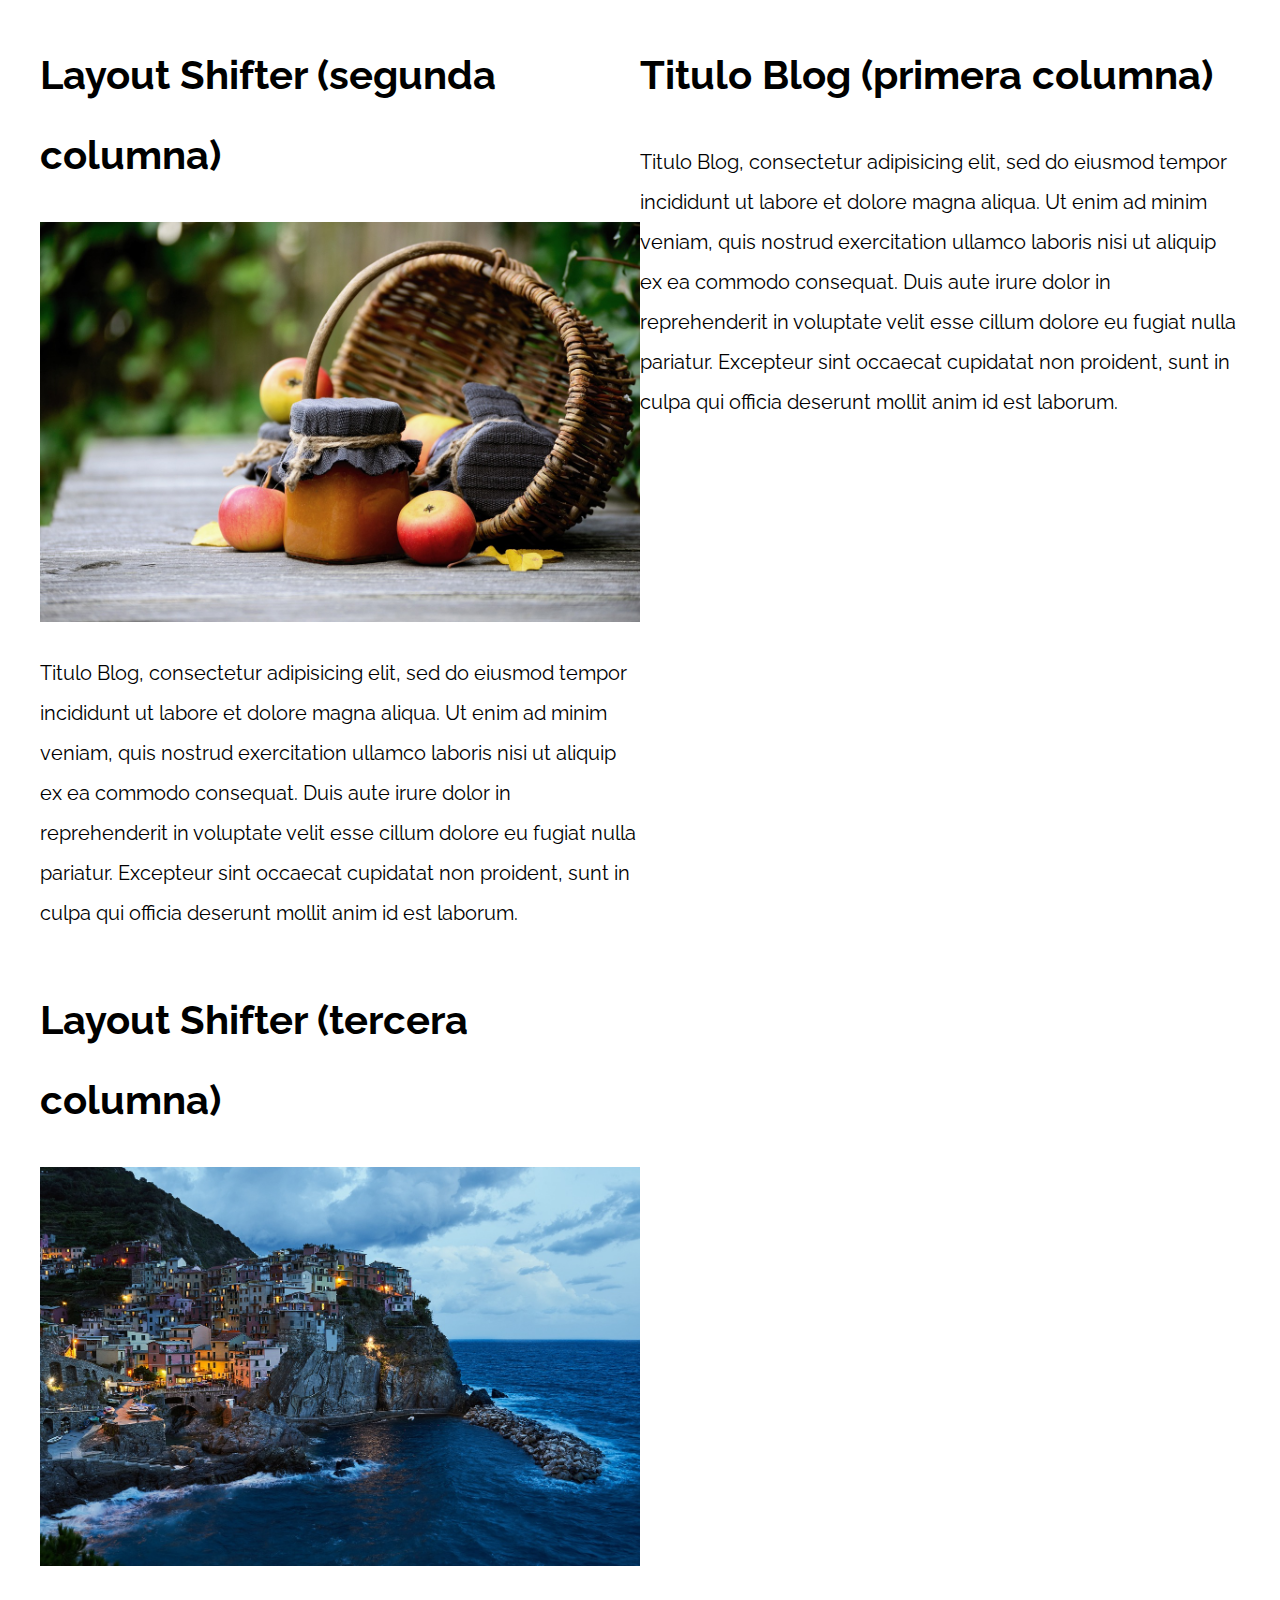
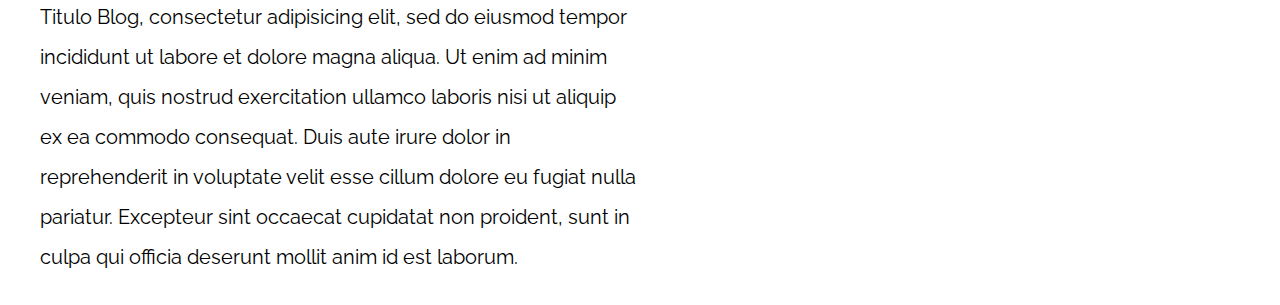
<file: 11-layout_shifter_css_grid/index.html>
<!DOCTYPE html>
<html>

<head>
    <meta charset="utf-8">
    <title>Patrones Responsive Web Design</title>
    <link rel="stylesheet" href="https://necolas.github.io/normalize.css/8.0.1/normalize.css">
    <link href="https://fonts.googleapis.com/css?family=Raleway:400,700,900" rel="stylesheet">
    <link rel="stylesheet" href="css/styles.css">
    <meta name="viewport" content="width=device-width, initial-scale=1">
</head>

<body>

    <div class="contenedor layout-shifter">
        <aside class="sidebar">
            <h1>Titulo Blog (primera columna)</h1>
            <p>
                Titulo Blog, consectetur adipisicing elit, sed do eiusmod tempor incididunt ut labore et dolore magna aliqua. Ut enim ad minim veniam, quis nostrud exercitation ullamco laboris nisi ut aliquip ex ea commodo consequat. Duis aute irure dolor in reprehenderit
                in voluptate velit esse cillum dolore eu fugiat nulla pariatur. Excepteur sint occaecat cupidatat non proident, sunt in culpa qui officia deserunt mollit anim id est laborum.
            </p>
        </aside>

        <main class="contenido-principal">
            <article class="entrada-blog">
                <h1>Layout Shifter (segunda columna)</h1>
                <img src="img/imagen1.jpg">
                <p>
                    Titulo Blog, consectetur adipisicing elit, sed do eiusmod tempor incididunt ut labore et dolore magna aliqua. Ut enim ad minim veniam, quis nostrud exercitation ullamco laboris nisi ut aliquip ex ea commodo consequat. Duis aute irure dolor in reprehenderit
                    in voluptate velit esse cillum dolore eu fugiat nulla pariatur. Excepteur sint occaecat cupidatat non proident, sunt in culpa qui officia deserunt mollit anim id est laborum.
                </p>
            </article>

            <article class="entrada-blog">
                <h1>Layout Shifter (tercera columna)</h1>
                <img src="img/imagen2.jpg">
                <p>
                    Titulo Blog, consectetur adipisicing elit, sed do eiusmod tempor incididunt ut labore et dolore magna aliqua. Ut enim ad minim veniam, quis nostrud exercitation ullamco laboris nisi ut aliquip ex ea commodo consequat. Duis aute irure dolor in reprehenderit
                    in voluptate velit esse cillum dolore eu fugiat nulla pariatur. Excepteur sint occaecat cupidatat non proident, sunt in culpa qui officia deserunt mollit anim id est laborum.
                </p>
            </article>
        </main>
    </div>

</body>

</html>
</file>
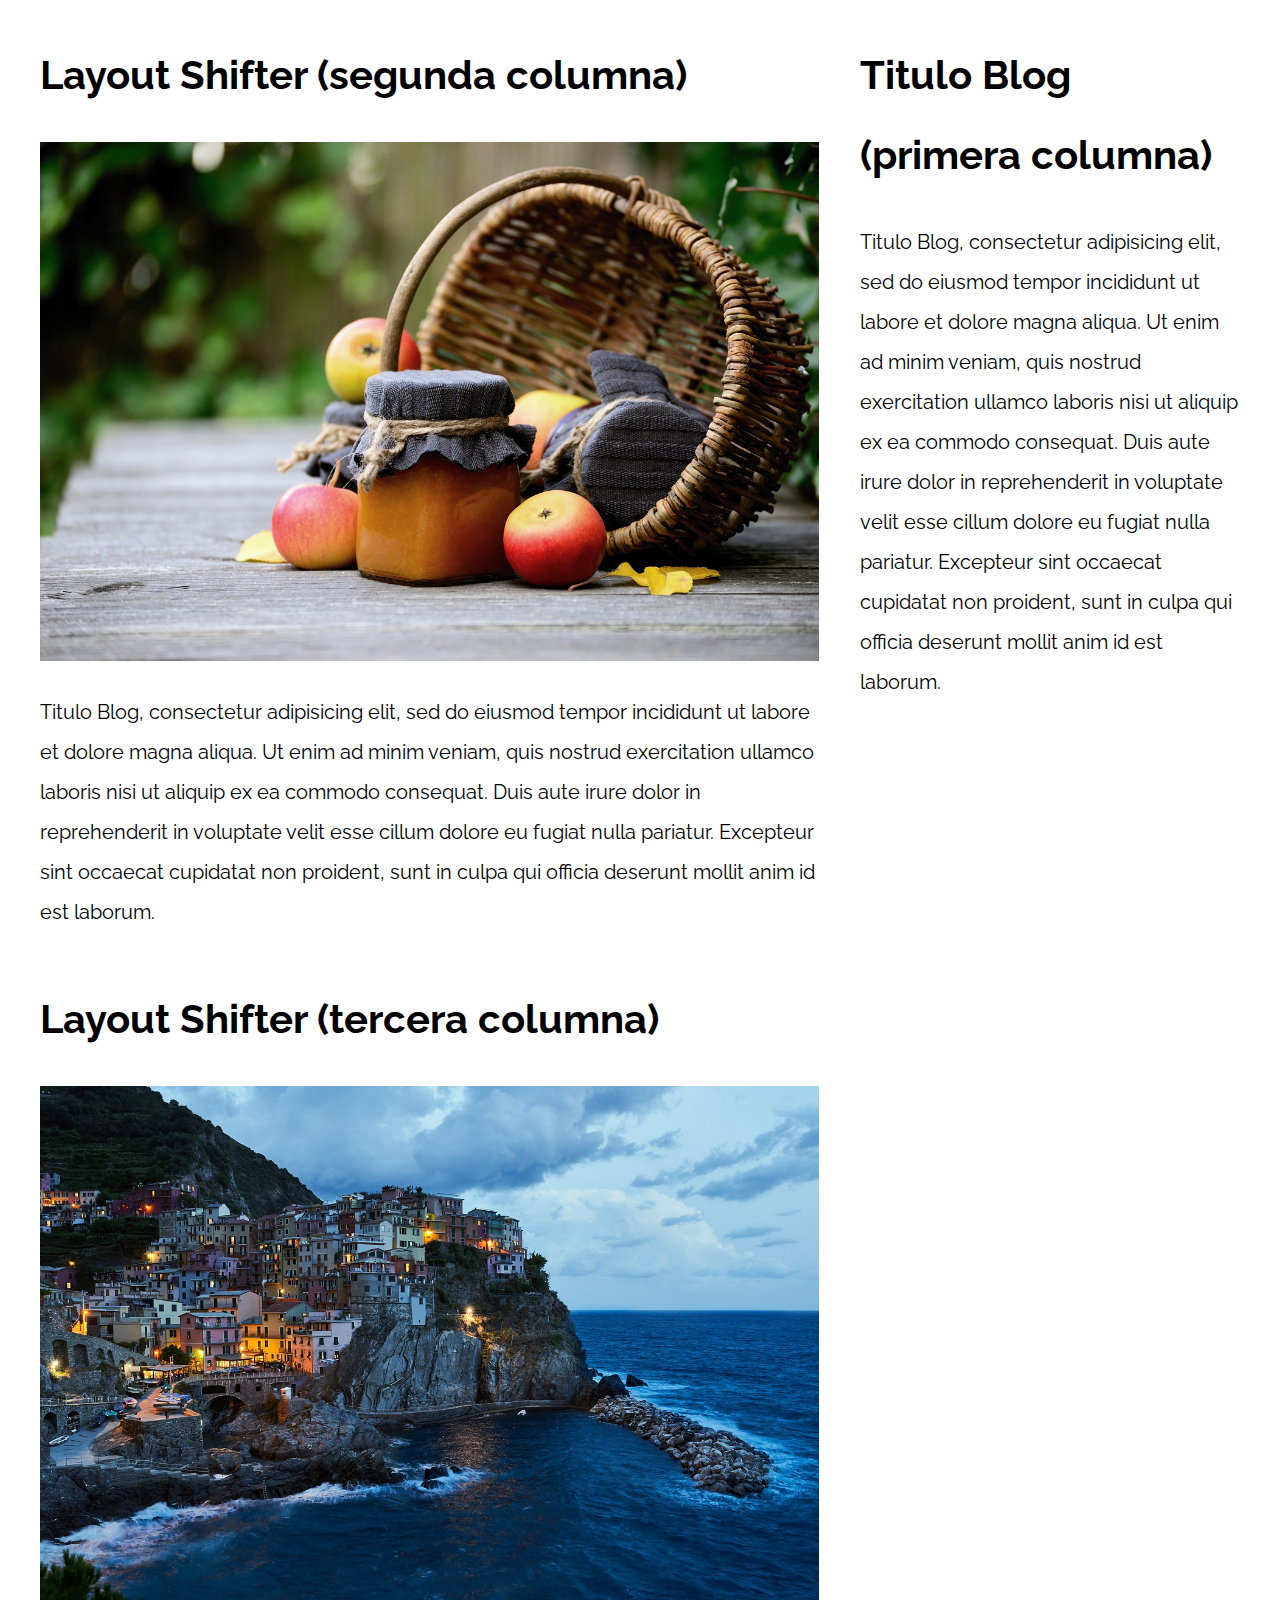
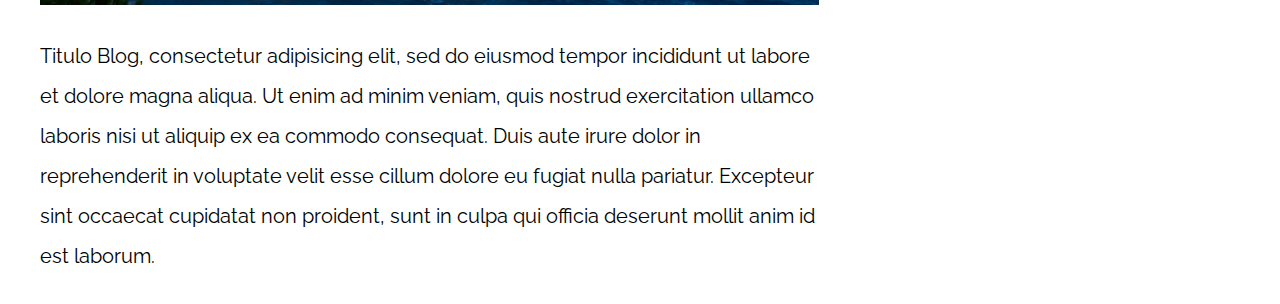
<file: 12-layout_shifter_flexbox/index.html>
<!DOCTYPE html>
<html>

<head>
    <meta charset="utf-8">
    <title>Patrones Responsive Web Design</title>
    <link rel="stylesheet" href="https://necolas.github.io/normalize.css/8.0.1/normalize.css">
    <link href="https://fonts.googleapis.com/css?family=Raleway:400,700,900" rel="stylesheet">
    <link rel="stylesheet" href="css/styles.css">
    <meta name="viewport" content="width=device-width, initial-scale=1">
</head>

<body>

    <div class="contenedor layout-shifter">
        <aside class="sidebar">
            <h1>Titulo Blog (primera columna)</h1>
            <p>
                Titulo Blog, consectetur adipisicing elit, sed do eiusmod tempor incididunt ut labore et dolore magna aliqua. Ut enim ad minim veniam, quis nostrud exercitation ullamco laboris nisi ut aliquip ex ea commodo consequat. Duis aute irure dolor in reprehenderit
                in voluptate velit esse cillum dolore eu fugiat nulla pariatur. Excepteur sint occaecat cupidatat non proident, sunt in culpa qui officia deserunt mollit anim id est laborum.
            </p>
        </aside>

        <main  class="contenido-principal">
            <article class="entrada-blog">
                <h1>Layout Shifter (segunda columna)</h1>
                <img src="img/imagen1.jpg">
                <p>
                    Titulo Blog, consectetur adipisicing elit, sed do eiusmod tempor incididunt ut labore et dolore magna aliqua. Ut enim ad minim veniam, quis nostrud exercitation ullamco laboris nisi ut aliquip ex ea commodo consequat. Duis aute irure dolor in reprehenderit
                    in voluptate velit esse cillum dolore eu fugiat nulla pariatur. Excepteur sint occaecat cupidatat non proident, sunt in culpa qui officia deserunt mollit anim id est laborum.
                </p>
            </article>

            <article class="entrada-blog">
                <h1>Layout Shifter (tercera columna)</h1>
                <img src="img/imagen2.jpg">
                <p>
                    Titulo Blog, consectetur adipisicing elit, sed do eiusmod tempor incididunt ut labore et dolore magna aliqua. Ut enim ad minim veniam, quis nostrud exercitation ullamco laboris nisi ut aliquip ex ea commodo consequat. Duis aute irure dolor in reprehenderit
                    in voluptate velit esse cillum dolore eu fugiat nulla pariatur. Excepteur sint occaecat cupidatat non proident, sunt in culpa qui officia deserunt mollit anim id est laborum.
                </p>
            </article>
        </main>
    </div>

</body>

</html>
</file>
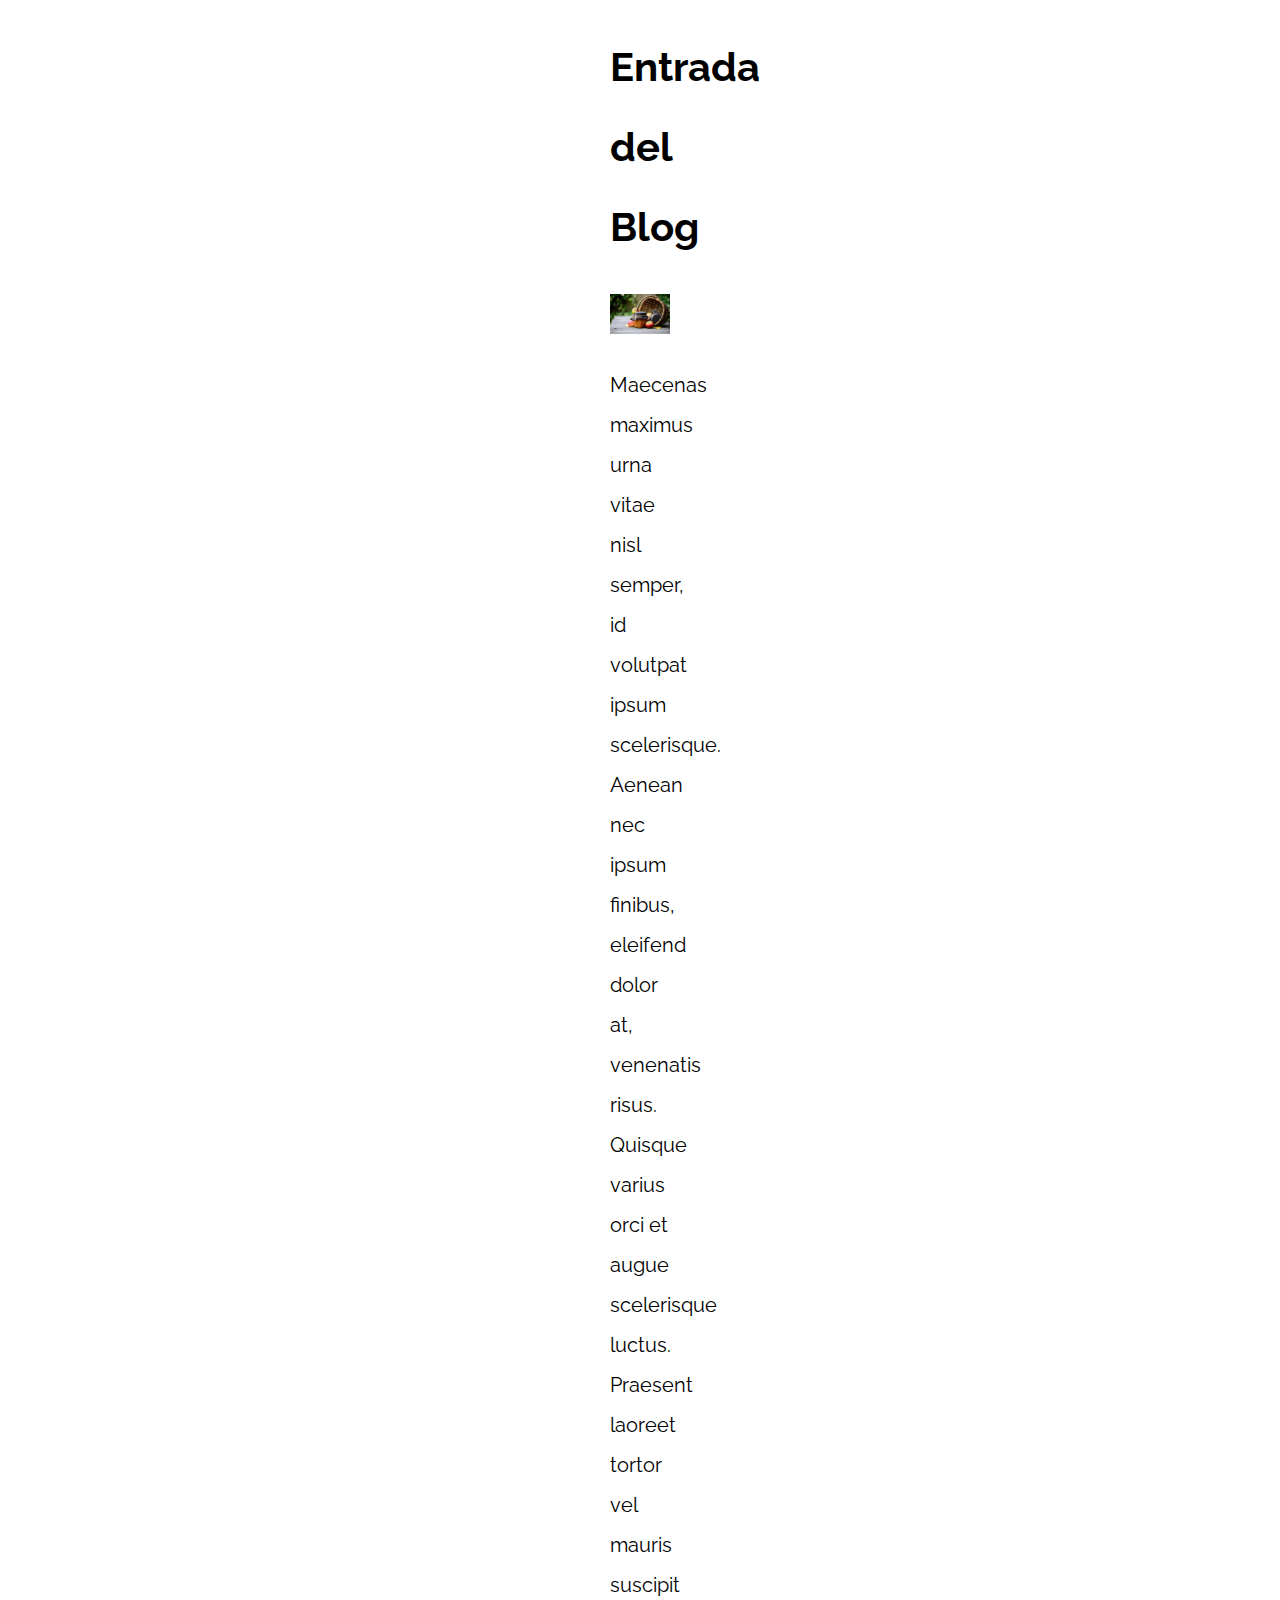
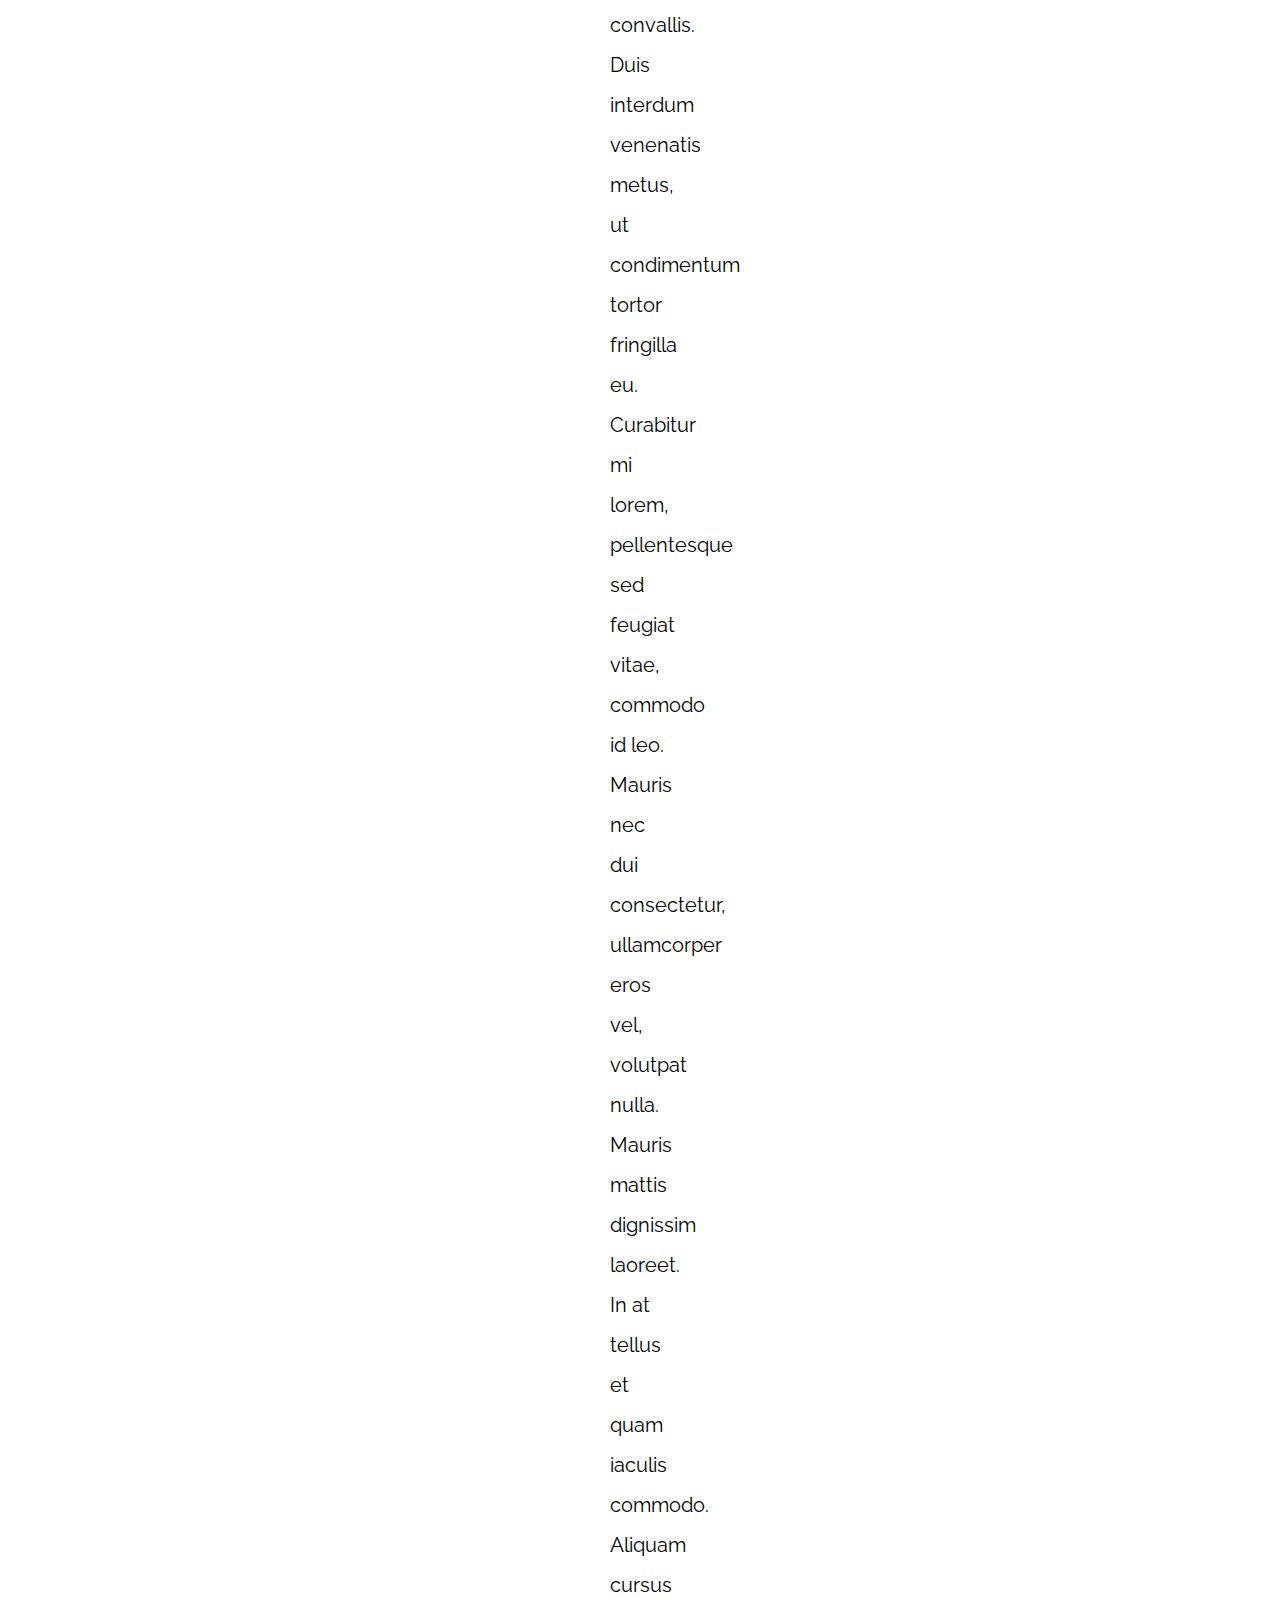
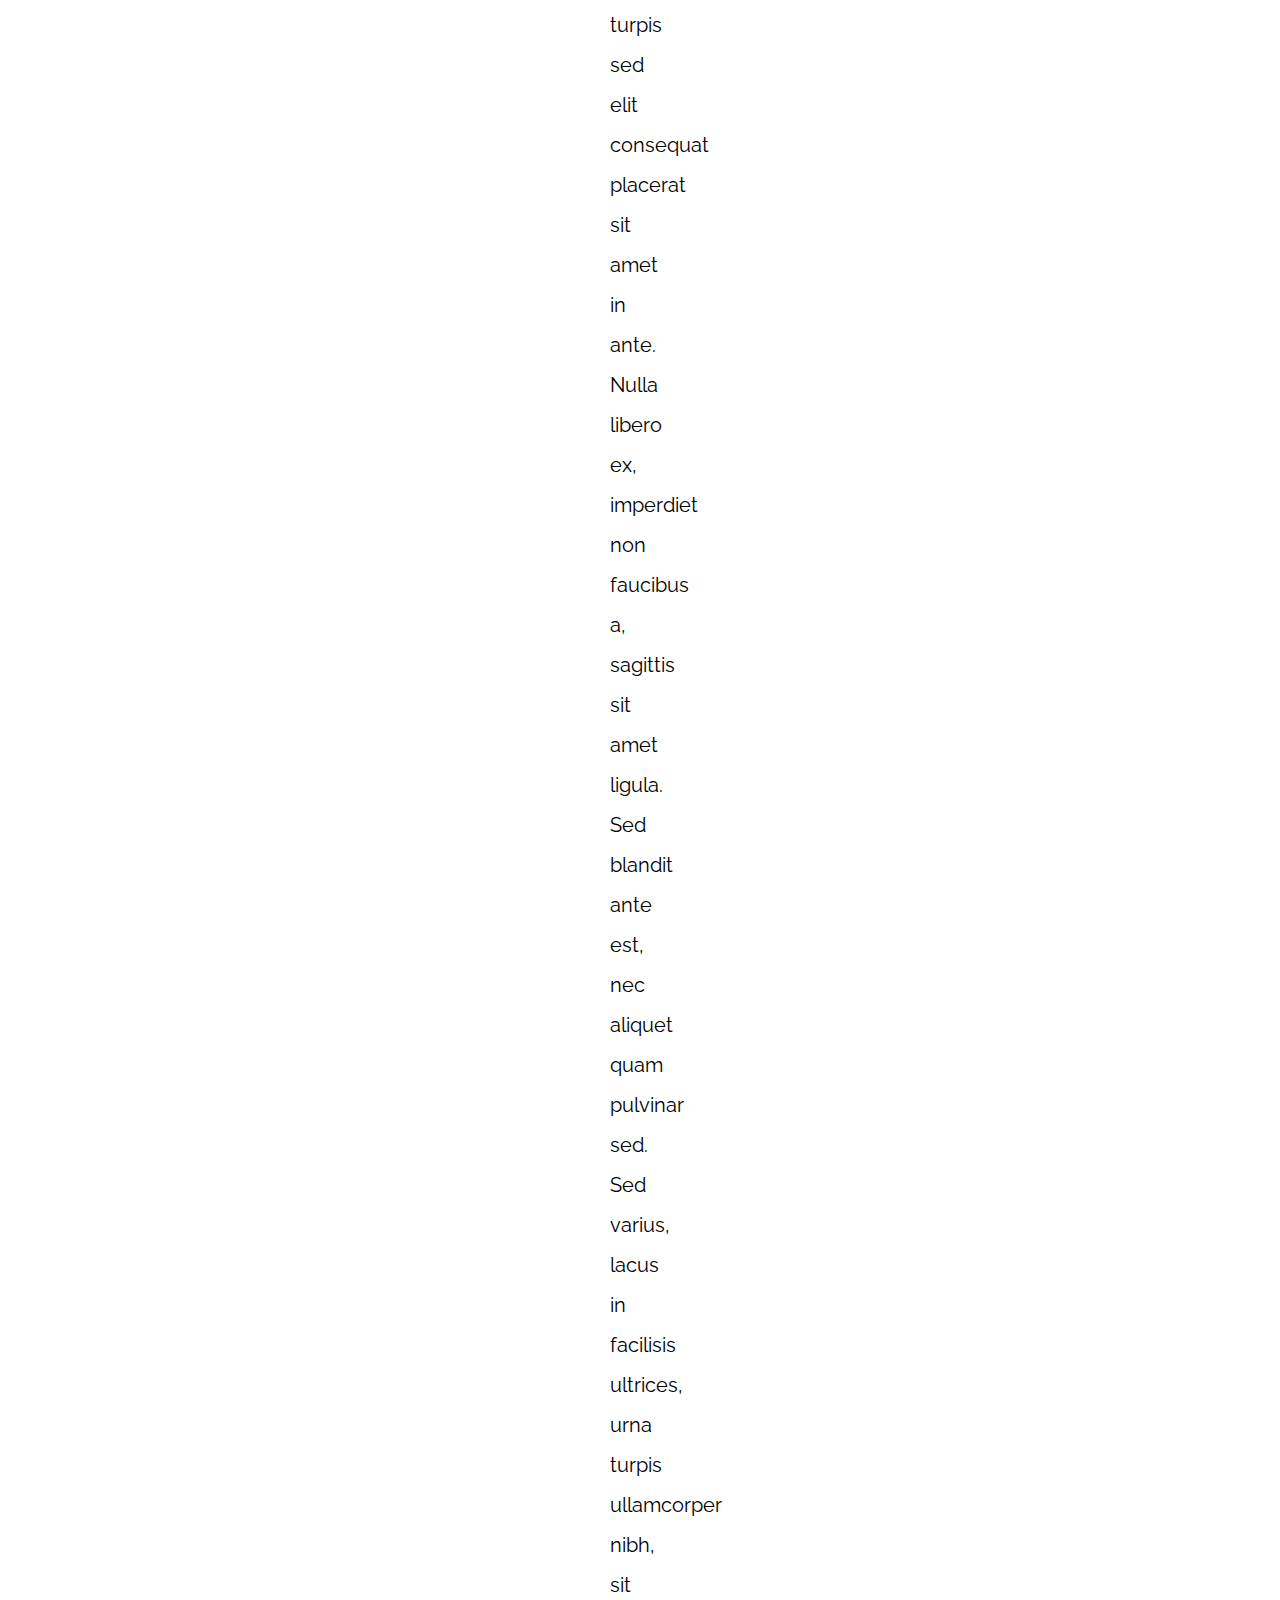
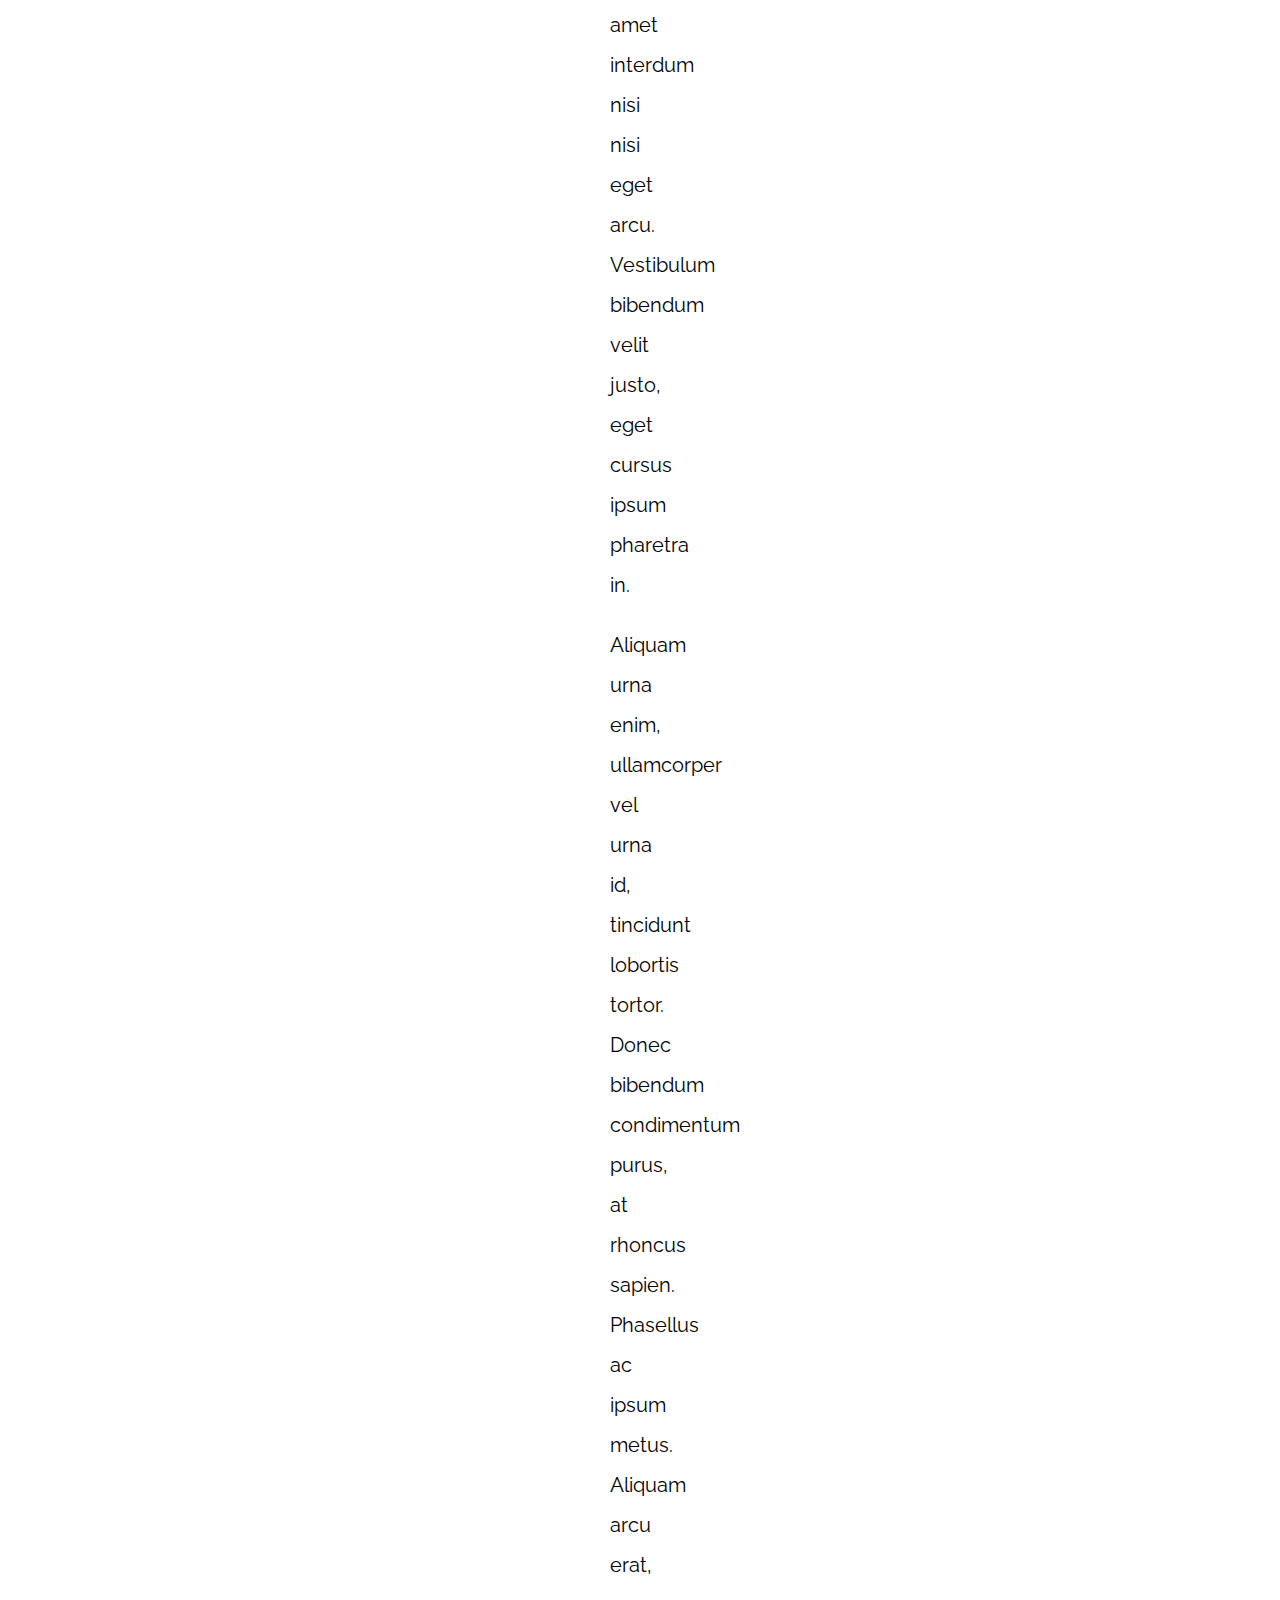
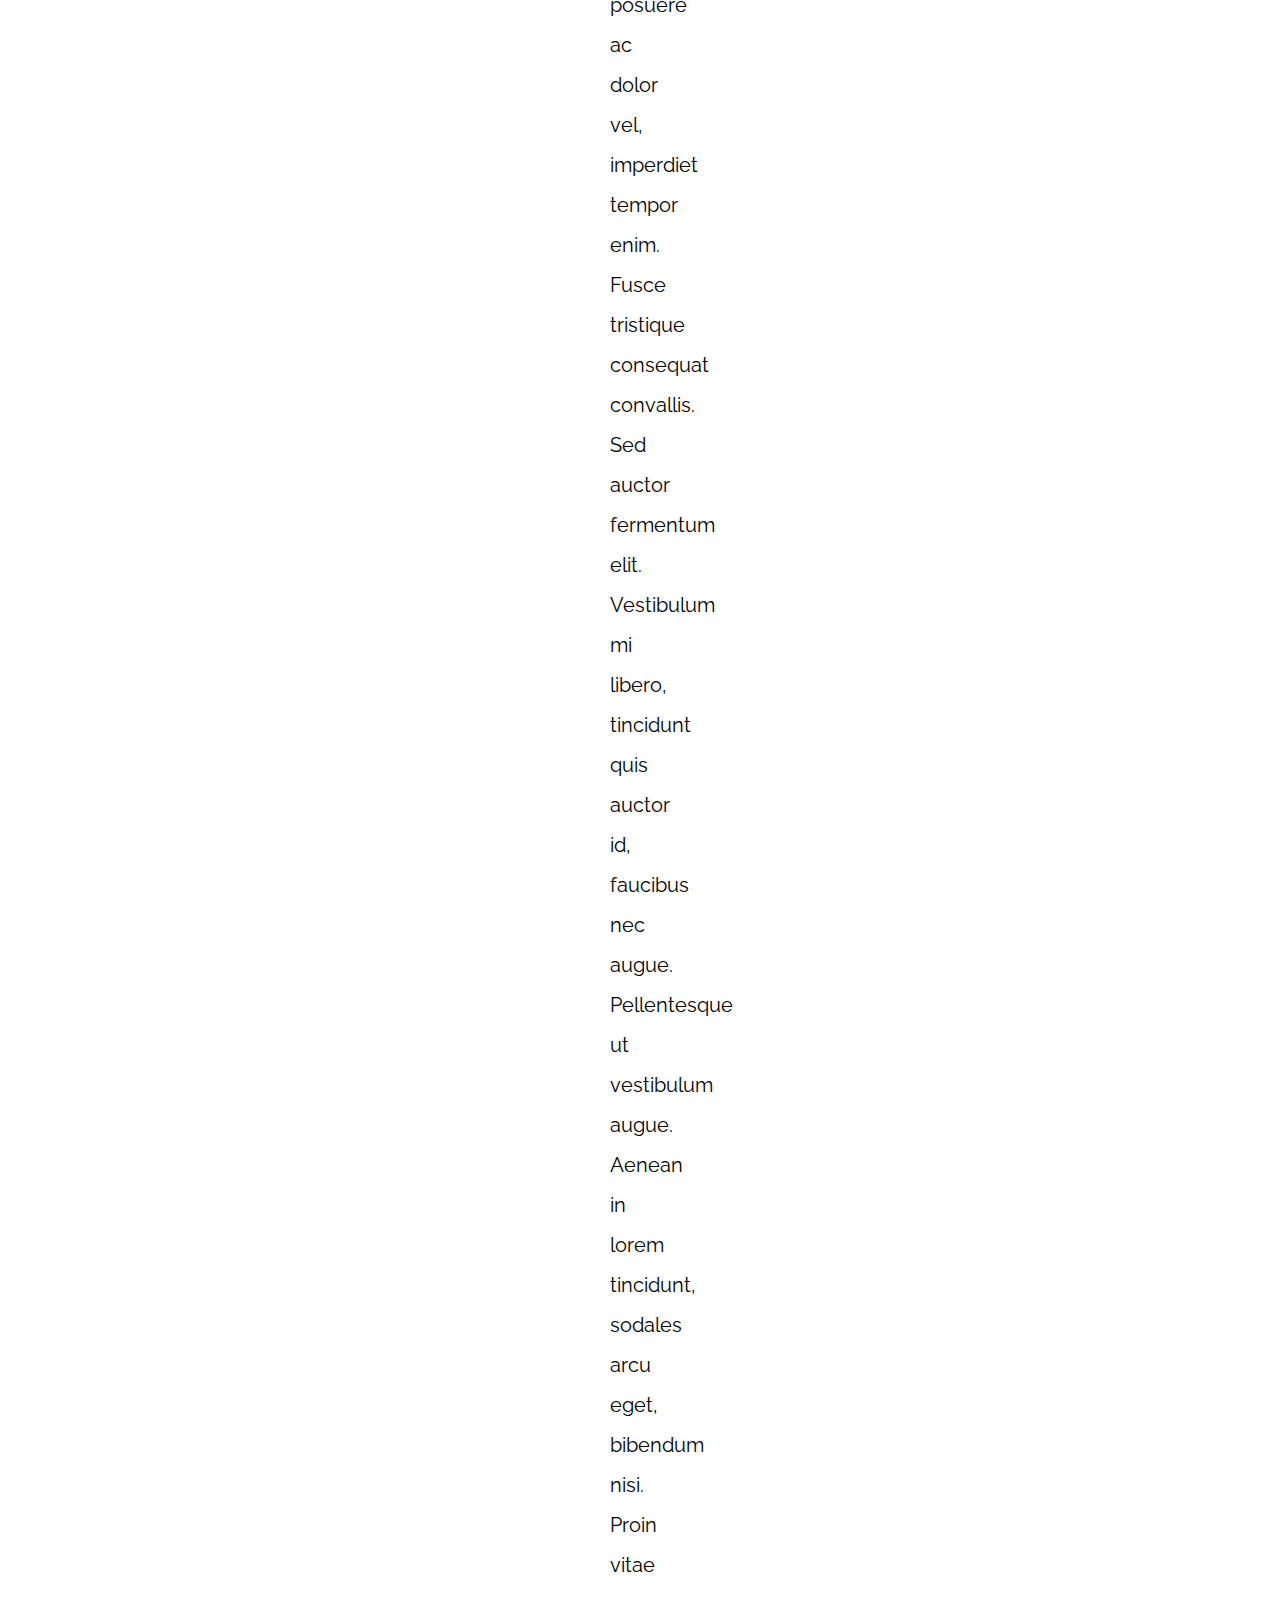
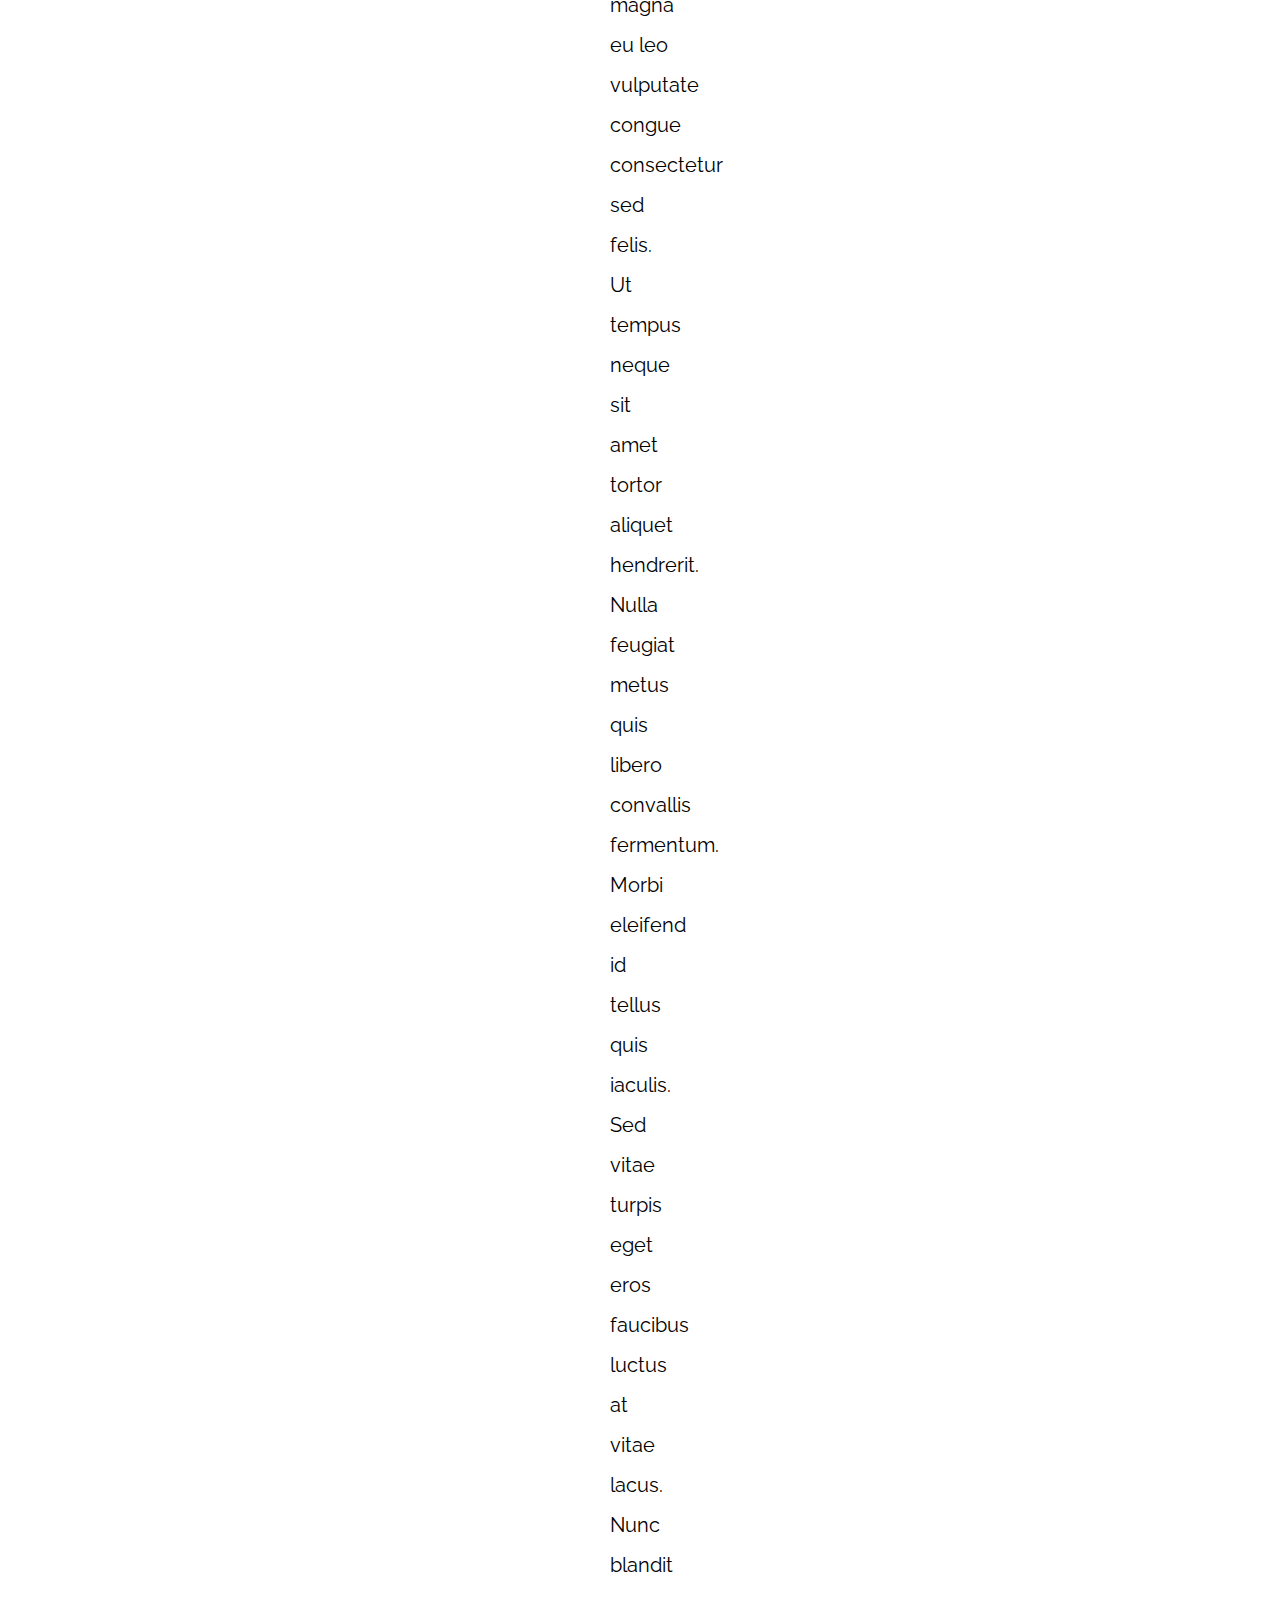
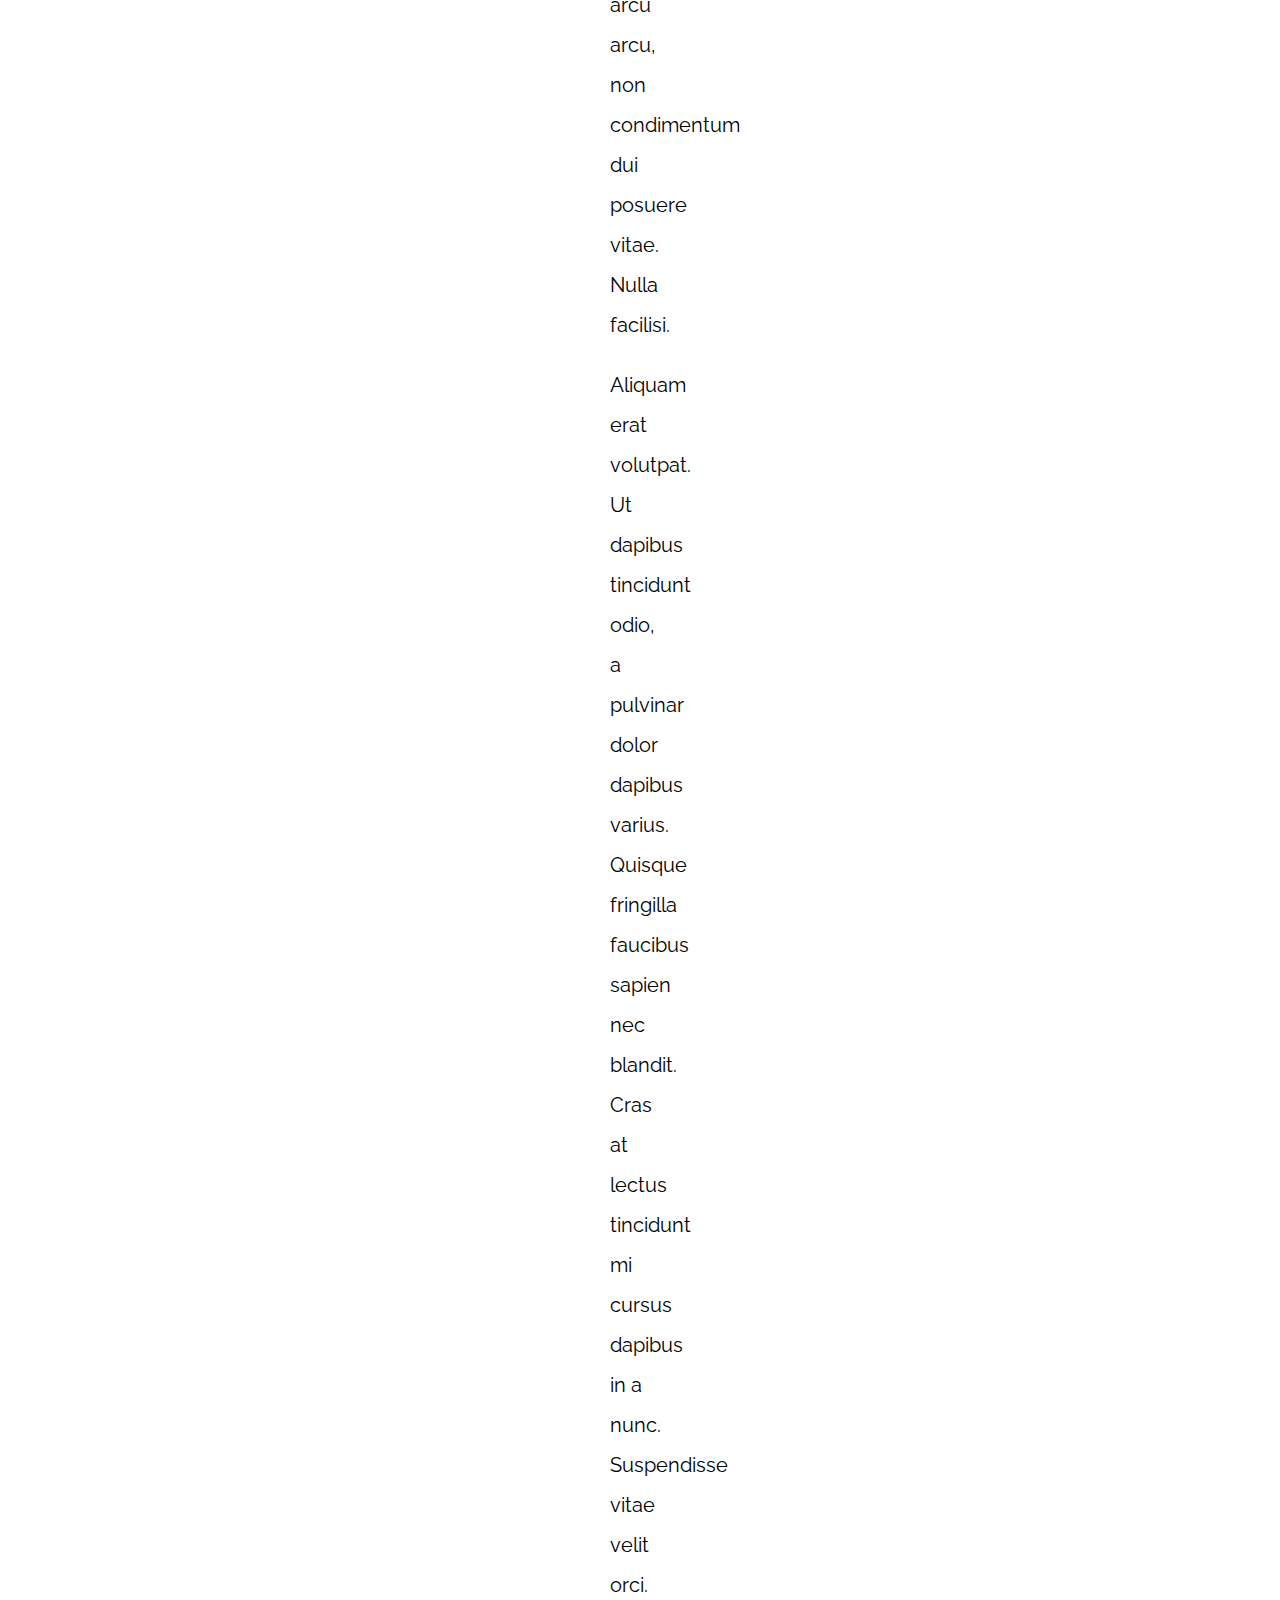
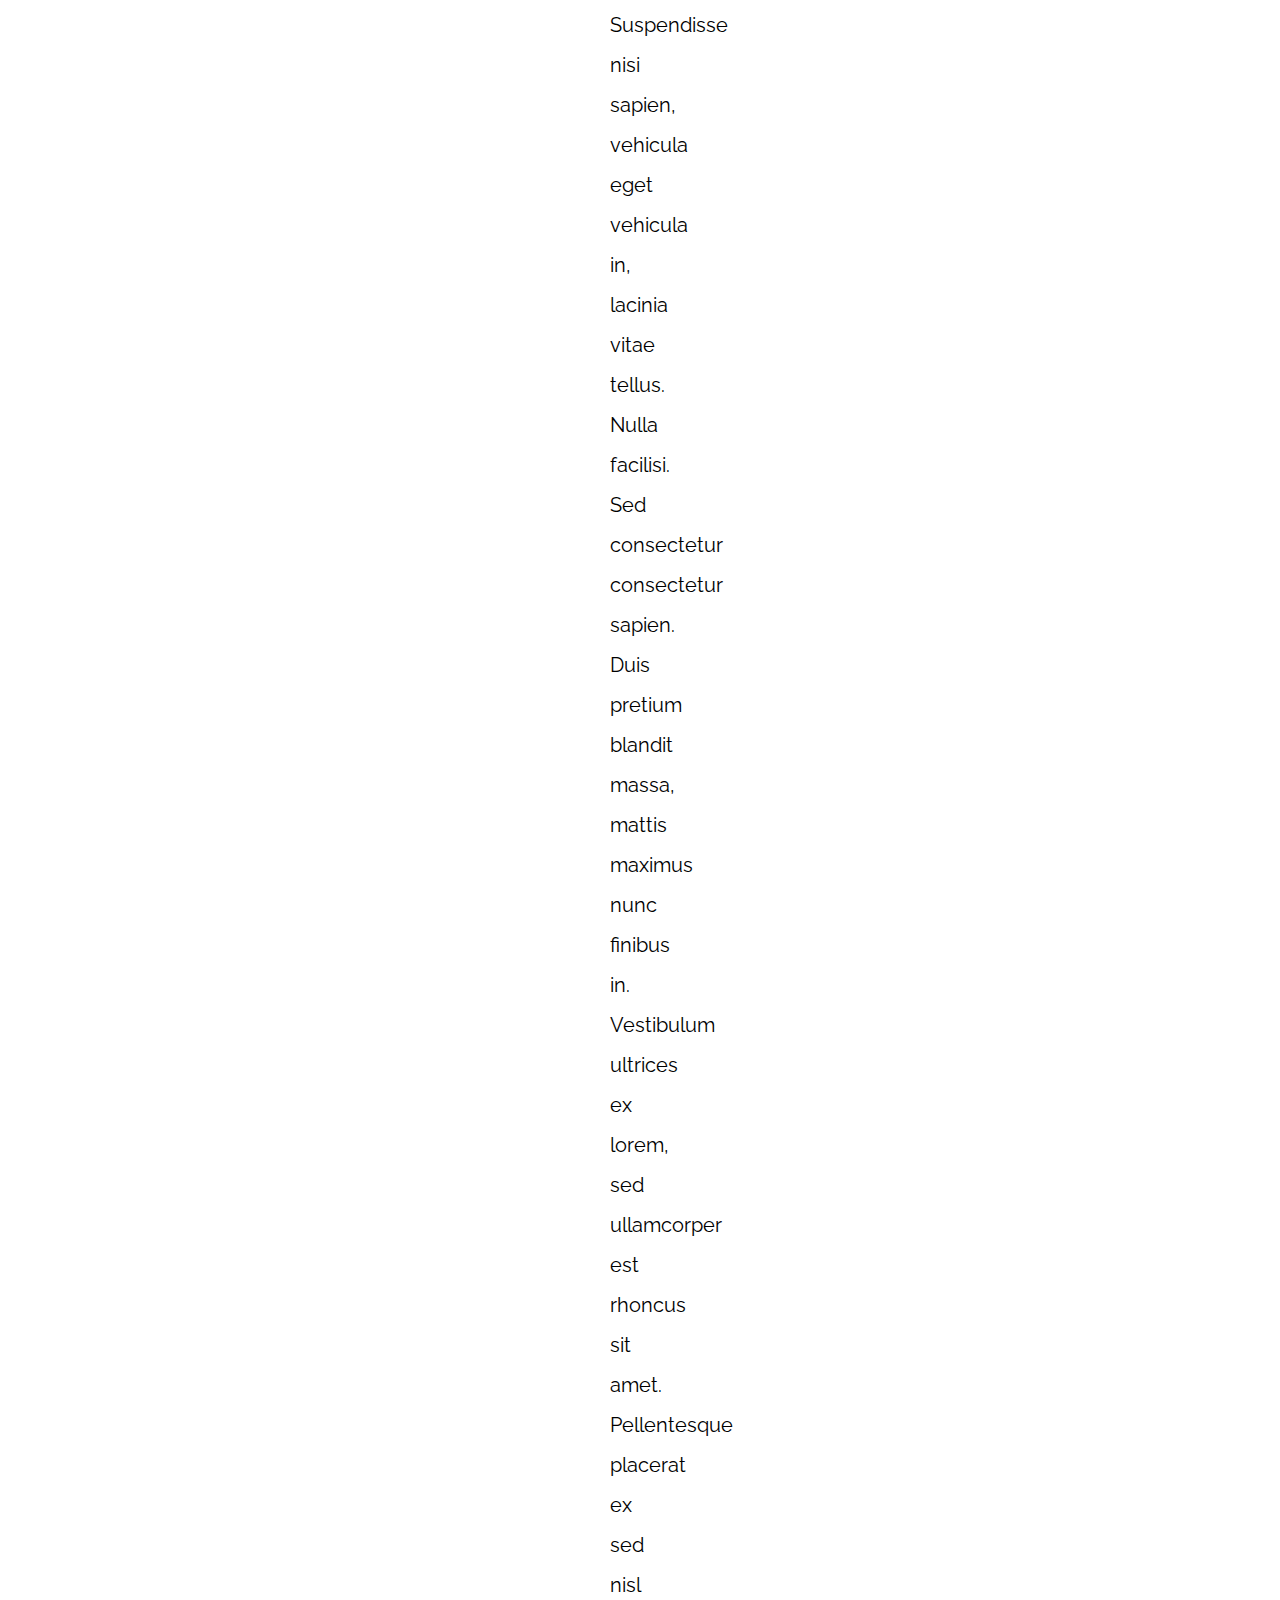
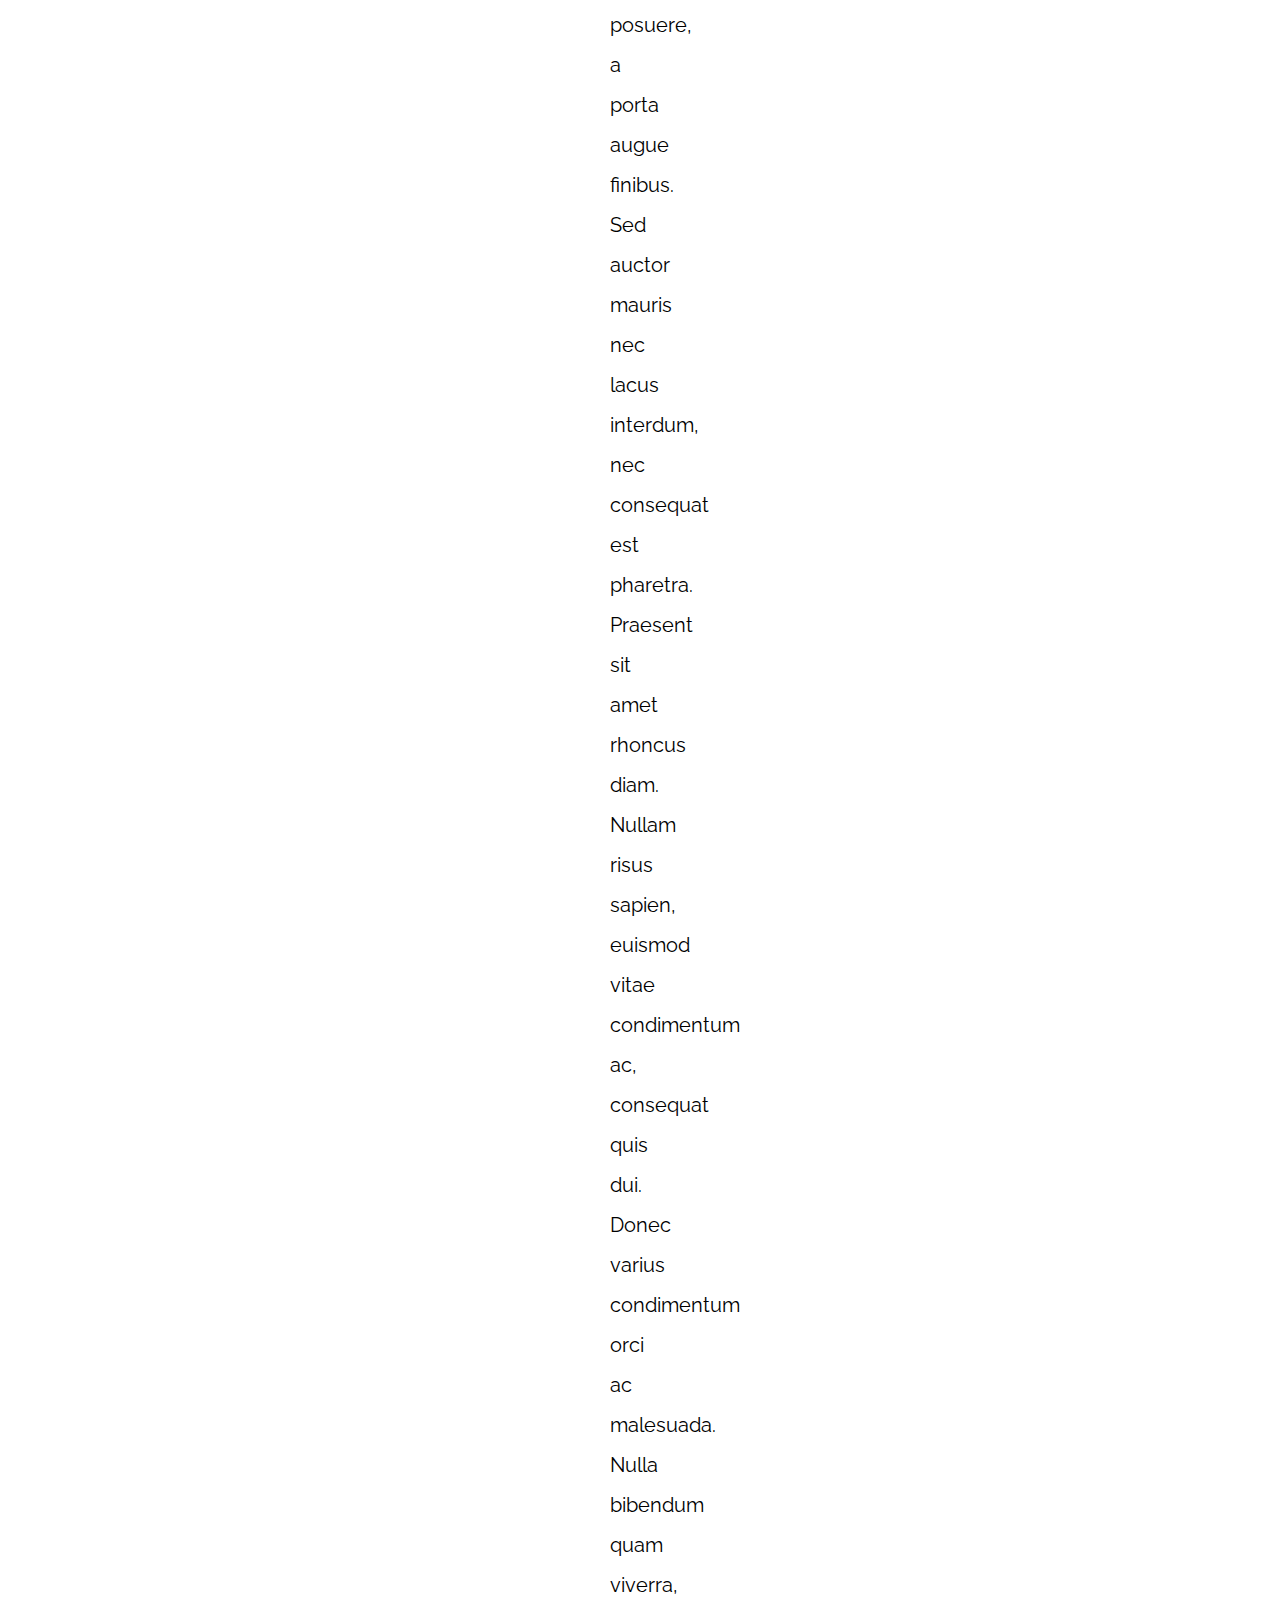
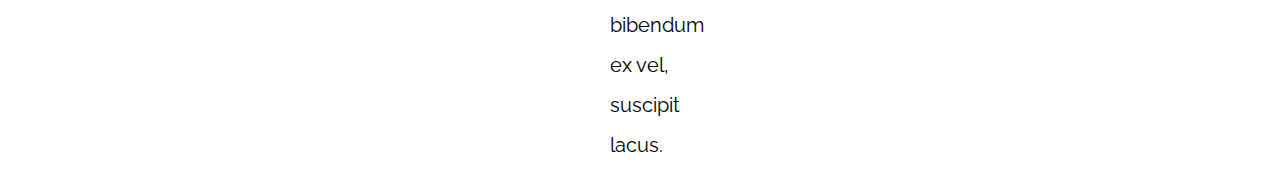
<file: 13-mostly_fluid/index.html>
<!DOCTYPE html>
<html>

<head>
    <meta charset="utf-8">
    <title>Patrones Responsive Web Design</title>
    <link rel="stylesheet" href="https://necolas.github.io/normalize.css/8.0.1/normalize.css">
    <link href="https://fonts.googleapis.com/css?family=Raleway:400,700,900" rel="stylesheet">
    <link rel="stylesheet" href="css/styles.css">
    <meta name="viewport" content="width=device-width, initial-scale=1">
</head>

<body>

    <div class="contenedor">
        <article class="entrada-blog">
            <h1>Entrada del Blog</h1>
            <img src="img/imagen1.jpg">

            <p>Maecenas maximus urna vitae nisl semper, id volutpat ipsum scelerisque. Aenean nec ipsum finibus, eleifend dolor at, venenatis risus. Quisque varius orci et augue scelerisque luctus. Praesent laoreet tortor vel mauris suscipit convallis. Duis
                interdum venenatis metus, ut condimentum tortor fringilla eu. Curabitur mi lorem, pellentesque sed feugiat vitae, commodo id leo. Mauris nec dui consectetur, ullamcorper eros vel, volutpat nulla. Mauris mattis dignissim laoreet. In at
                tellus et quam iaculis commodo. Aliquam cursus turpis sed elit consequat placerat sit amet in ante. Nulla libero ex, imperdiet non faucibus a, sagittis sit amet ligula. Sed blandit ante est, nec aliquet quam pulvinar sed. Sed varius, lacus
                in facilisis ultrices, urna turpis ullamcorper nibh, sit amet interdum nisi nisi eget arcu. Vestibulum bibendum velit justo, eget cursus ipsum pharetra in.</p>

            <p>Aliquam urna enim, ullamcorper vel urna id, tincidunt lobortis tortor. Donec bibendum condimentum purus, at rhoncus sapien. Phasellus ac ipsum metus. Aliquam arcu erat, posuere ac dolor vel, imperdiet tempor enim. Fusce tristique consequat
                convallis. Sed auctor fermentum elit. Vestibulum mi libero, tincidunt quis auctor id, faucibus nec augue. Pellentesque ut vestibulum augue. Aenean in lorem tincidunt, sodales arcu eget, bibendum nisi. Proin vitae magna eu leo vulputate
                congue consectetur sed felis. Ut tempus neque sit amet tortor aliquet hendrerit. Nulla feugiat metus quis libero convallis fermentum. Morbi eleifend id tellus quis iaculis. Sed vitae turpis eget eros faucibus luctus at vitae lacus. Nunc
                blandit arcu arcu, non condimentum dui posuere vitae. Nulla facilisi.</p>

            <p>Aliquam erat volutpat. Ut dapibus tincidunt odio, a pulvinar dolor dapibus varius. Quisque fringilla faucibus sapien nec blandit. Cras at lectus tincidunt mi cursus dapibus in a nunc. Suspendisse vitae velit orci. Suspendisse nisi sapien,
                vehicula eget vehicula in, lacinia vitae tellus. Nulla facilisi. Sed consectetur consectetur sapien. Duis pretium blandit massa, mattis maximus nunc finibus in. Vestibulum ultrices ex lorem, sed ullamcorper est rhoncus sit amet. Pellentesque
                placerat ex sed nisl posuere, a porta augue finibus. Sed auctor mauris nec lacus interdum, nec consequat est pharetra. Praesent sit amet rhoncus diam. Nullam risus sapien, euismod vitae condimentum ac, consequat quis dui. Donec varius
                condimentum orci ac malesuada. Nulla bibendum quam viverra, bibendum ex vel, suscipit lacus.</p>
        </article>

    </div>

</body>

</html>
</file>
<file: 01-2columnas_iguales_css_grid/css/styles.css>
html {
    box-sizing: border-box;
    font-size: 62.5%;
}

*,
*:before,
*:after {
    box-sizing: inherit;
}

body {
    font-family: 'Raleway', sans-serif;
    font-size: 1.6rem;
}

img {
    max-width: 100%;
}

h1 {
    font-size: 4rem;
}

.contenedor {
    max-width: 1200px;
    width: 95%;
    margin: 0 auto;
}

.entrada-blog a {
    display: inline-block;
    background-color: #2196F3;
    color: white;
    padding: 10px 20px;
    text-decoration: none;
    font-weight: bold;
    text-transform: uppercase;
}

/** CODIGO AQUI **/
@media (min-width: 768px) {
    .dos-columnas{
        display: grid;
        grid-template-columns: repeat(2, 1fr);
        column-gap: 2rem;
    }
}
</file>
<file: 02-2columnas_iguales_flexbox/css/styles.css>
html {
    box-sizing: border-box;
    font-size: 62.5%;
}

*,
*:before,
*:after {
    box-sizing: inherit;
}

body {
    font-family: 'Raleway', sans-serif;
    font-size: 1.6rem;
}

img {
    max-width: 100%;
}

h1 {
    font-size: 4rem;
}

.contenedor {
    max-width: 1200px;
    width: 95%;
    margin: 0 auto;
}

.entrada-blog a {
    display: inline-block;
    background-color: #2196F3;
    color: white;
    padding: 10px 20px;
    text-decoration: none;
    font-weight: bold;
    text-transform: uppercase;
}

/** CODIGO AQUI **/
@media (min-width: 768px) {
    .dos-columnas{
        display: flex;
        gap: 2rem;
    }
}
</file>
<file: 03-3columnas_iguales_css_grid/css/styles.css>
html {
    box-sizing: border-box;
    font-size: 62.5%;
}

*,
*:before,
*:after {
    box-sizing: inherit;
}

body {
    font-family: 'Raleway', sans-serif;
    font-size: 1.6rem;
}

img {
    max-width: 100%;
}

h1 {
    font-size: 4rem;
}

.contenedor {
    max-width: 1200px;
    width: 95%;
    margin: 0 auto;
}

.entrada-blog a {
    display: inline-block;
    background-color: #2196F3;
    color: white;
    padding: 10px 20px;
    text-decoration: none;
    font-weight: bold;
    text-transform: uppercase;
}

/** CODIGO AQUI **/
@media (min-width: 768px) {
    .tres-columnas{
        display: grid;
        grid-template-columns: repeat(3, 1fr);
        column-gap: 2rem;
    }
    
}
</file>
<file: 04-3columnas_iguales_flexbox/css/styles.css>
html {
    box-sizing: border-box;
    font-size: 62.5%;
}

*,
*:before,
*:after {
    box-sizing: inherit;
}

body {
    font-family: 'Raleway', sans-serif;
    font-size: 1.6rem;
}

img {
    max-width: 100%;
}

h1 {
    font-size: 4rem;
}

.contenedor {
    max-width: 1200px;
    width: 95%;
    margin: 0 auto;
}

.entrada-blog a {
    display: inline-block;
    background-color: #2196F3;
    color: white;
    padding: 10px 20px;
    text-decoration: none;
    font-weight: bold;
    text-transform: uppercase;
}

/** CODIGO AQUI **/
@media (min-width: 768px) {
    .tres-columnas{
        display: flex;
        gap:2rem;
        /*justify-content: space-between;*/
    }
    /*.entrada-blog{
        flex: 00 calc(33.3% -1rem);
    }*/
}
</file>
<file: 05-3columnas_css_grid/css/styles.css>
html {
    box-sizing: border-box;
    font-size: 62.5%;
}

*,
*:before,
*:after {
    box-sizing: inherit;
}

body {
    font-family: 'Raleway', sans-serif;
    font-size: 1.6rem;
    line-height: 2;
}

img {
    max-width: 100%;
}

h1 {
    font-size: 4rem;
}

h2 {
    font-size: 3.2rem;
}

.contenedor {
    max-width: 1200px;
    width: 95%;
    margin: 0 auto;
}

p {
    font-size: 2rem;
}

.entrada-blog a {
    display: inline-block;
    background-color: #2196F3;
    color: white;
    padding: 10px 20px;
    text-decoration: none;
    font-weight: bold;
    text-transform: uppercase;
}


/** CODIGO AQUI **/
@media (min-width: 768px) {
    .contenedor-grid{
        display: grid;
        grid-template-columns: 1fr 3fr 1fr;
        grid-auto-flow: column;
        column-gap: 2rem;
    }
    .contenido-principal{
        grid-column: 2/3;
    }
}
</file>
<file: 06-3columnas_flexbox/css/styles.css>
html {
    box-sizing: border-box;
    font-size: 62.5%;
}

*,
*:before,
*:after {
    box-sizing: inherit;
}

body {
    font-family: 'Raleway', sans-serif;
    font-size: 1.6rem;
    line-height: 2;
}

img {
    max-width: 100%;
}

h1 {
    font-size: 4rem;
}

h2 {
    font-size: 3.2rem;
}

p {
    font-size: 2rem;
}

.contenedor {
    max-width: 1200px;
    width: 95%;
    margin: 0 auto;
}

.entrada-blog a {
    display: inline-block;
    background-color: #2196F3;
    color: white;
    padding: 10px 20px;
    text-decoration: none;
    font-weight: bold;
    text-transform: uppercase;
}

/** CODIGO AQUI **/
@media (min-width: 768px) {
    .contenedor-flex{
        display: flex;
        justify-content: space-between;
    }
    .contenido-principal{
        flex-basis: calc(60%, -1rem);
    }
    .sidebar{
        flex-basis: calc(20% -1rem);
    }
    .sidebar-1{
        order: -1;
    }
}
</file>
<file: 07-column_drop_css_grid/css/styles.css>
html {
    box-sizing: border-box;
    font-size: 62.5%;
}

*,
*:before,
*:after {
    box-sizing: inherit;
}

body {
    font-family: 'Raleway', sans-serif;
    font-size: 1.6rem;
    line-height: 2;
}

img {
    max-width: 100%;
}

h1 {
    font-size: 4rem;
}

h2 {
    font-size: 3.2rem;
}

p {
    font-size: 2rem;
}

.contenedor {
    max-width: 1200px;
    width: 95%;
    margin: 0 auto;
}

.entrada-blog a {
    display: inline-block;
    background-color: #2196F3;
    color: white;
    padding: 10px 20px;
    text-decoration: none;
    font-weight: bold;
    text-transform: uppercase;
}
/*________________row de arriba a abajo____________ column de lado a lado____________________________*/


/** CODIGO AQUI **/
@media (min-width: 480px) {
    .column-drop-css{
        display: grid;
        grid-template-columns: repeat(2, 1fr);
    }
    .segunda{
        grid-column: 1/3;
    }
}
@media (min-width: 768px) {
    .column-drop-css{
        grid-template-columns: repeat(3, 1fr);
    }    
    .segunda{
        grid-column: 3/4;
    }
}
</file>
<file: 08-column_drop_flexbox/css/styles.css>
html {
    box-sizing: border-box;
    font-size: 62.5%;
}

*,
*:before,
*:after {
    box-sizing: inherit;
}

body {
    font-family: 'Raleway', sans-serif;
    font-size: 1.6rem;
    line-height: 2;
}

img {
    max-width: 100%;
}

h1 {
    font-size: 4rem;
}

h2 {
    font-size: 3.2rem;
}

p {
    font-size: 2rem;
}

.contenedor {
    max-width: 1200px;
    width: 95%;
    margin: 0 auto;
}

.entrada-blog a {
    display: inline-block;
    background-color: #2196F3;
    color: white;
    padding: 10px 20px;
    text-decoration: none;
    font-weight: bold;
    text-transform: uppercase;
}

/** CODIGO AQUI **/
@media (min-width: 480px) {
    .column-drop-flex{
        display: flex;
        justify-content: space-between;
        flex-wrap: wrap-reverse;
    }
    .contenido-principal-flex{
        flex-basis: calc(90% -1rem);
    }
  
}
@media (min-width: 768px) {
    
}
</file>
<file: 09-con_sidebar_css_grid/css/styles.css>
html {
    box-sizing: border-box;
    font-size: 62.5%;
}

*,
*:before,
*:after {
    box-sizing: inherit;
}

body {
    font-family: 'Raleway', sans-serif;
    font-size: 1.6rem;
    line-height: 2;
}

img {
    max-width: 100%;
}

h1 {
    font-size: 4rem;
}

h2 {
    font-size: 3.2rem;
}

p {
    font-size: 2rem;
}

.contenedor {
    max-width: 1200px;
    width: 95%;
    margin: 0 auto;
}

.entrada-blog a {
    display: inline-block;
    background-color: #2196F3;
    color: white;
    padding: 10px 20px;
    text-decoration: none;
    font-weight: bold;
    text-transform: uppercase;
}

/** CODIGO AQUI **/
@media (min-width: 768px) {
    .cont-sidebar{
        display: grid;
        grid-template-columns: 1fr 3fr;
        column-gap: 4rem;
        grid-auto-flow: column; /*posisciona las columnas en los espacios*/
    }
    aside{
        grid-column: 1/2;
        /*grid-row:1/2;*/
    }
    article{
        grid-column: 2/3;
    }
}
</file>
<file: 10-con_sidebar_flexbox/css/styles.css>
html {
    box-sizing: border-box;
    font-size: 62.5%;
}

*,
*:before,
*:after {
    box-sizing: inherit;
}

body {
    font-family: 'Raleway', sans-serif;
    font-size: 1.6rem;
    line-height: 2;
}

img {
    max-width: 100%;
}

h1 {
    font-size: 4rem;
}

h2 {
    font-size: 3.2rem;
}

p {
    font-size: 2rem;
}

.contenedor {
    max-width: 1200px;
    width: 95%;
    margin: 0 auto;
}

.entrada-blog a {
    display: inline-block;
    background-color: #2196F3;
    color: white;
    padding: 10px 20px;
    text-decoration: none;
    font-weight: bold;
    text-transform: uppercase;
}


/** CODIGO AQUI **/
@media (min-width: 768px) {
    .cont-siber{
        display: flex;
        justify-content: space-between;
        gap: 3rem;
    }
    article{ /*factor de crecimiento por cada 1px de aside, article recibe 3*/
        flex: 3;
    }
    aside{
        flex:1;
    }
}
</file>
<file: 11-layout_shifter_css_grid/css/styles.css>
html {
    box-sizing: border-box;
    font-size: 62.5%;
}

*,
*:before,
*:after {
    box-sizing: inherit;
}

body {
    font-family: 'Raleway', sans-serif;
    font-size: 1.6rem;
    line-height: 2;
}

img {
    max-width: 100%;
}

h1 {
    font-size: 4rem;
}

h2 {
    font-size: 3.2rem;
}

p {
    font-size: 2rem;
}

.contenedor {
    max-width: 1200px;
    width: 95%;
    margin: 0 auto;
}

.entrada-blog a {
    display: inline-block;
    background-color: #2196F3;
    color: white;
    padding: 10px 20px;
    text-decoration: none;
    font-weight: bold;
    text-transform: uppercase;
}


/** CODIGO AQUI **/
@media (min-width: 768px) {
    .layout-shifter{
        display: grid;
        grid-template-areas: "contenido"
                             "inferior";
    }
    .sidebar{
        grid-area: inferior;
    }
    .contenido-principal{
        grid-area: contenido;
        display: grid;
        grid-template-areas: "entrada1 entrada2";
        grid-template-columns: repeat(2, 1fr);
        column-gap: 3rem;
    }
}
@media (min-width: 992px) {
    .layout-shifter{
        grid-template-areas: "contenido sidebar";
    }
    .sidebar{
        grid-area: sidebar;
    }
    .contenido-principal{
        grid-area: contenido;
        grid-template-areas: "entrada1"
                             "entrada2";
        grid-template-columns: unset; /*quitar la columna*/
    }
}
</file>
<file: 12-layout_shifter_flexbox/css/styles.css>
html {
    box-sizing: border-box;
    font-size: 62.5%;
}

*,
*:before,
*:after {
    box-sizing: inherit;
}

body {
    font-family: 'Raleway', sans-serif;
    font-size: 1.6rem;
    line-height: 2;
}

img {
    max-width: 100%;
}

h1 {
    font-size: 4rem;
}

h2 {
    font-size: 3.2rem;
}

p {
    font-size: 2rem;
}

.contenedor {
    max-width: 1200px;
    width: 95%;
    margin: 0 auto;
}

.entrada-blog a {
    display: inline-block;
    background-color: #2196F3;
    color: white;
    padding: 10px 20px;
    text-decoration: none;
    font-weight: bold;
    text-transform: uppercase;
}

/** CODIGO AQUI **/
 @media (min-width: 768px) {
     .layout-shifter{
         display: flex;
         flex-direction: column-reverse;
     }
     .contenido-principal{
         display: flex;
         justify-content: space-between;
    
     }
     .entrada-blog{
         flex: 0 0 calc(50% -2rem);
         flex-wrap: wrap;
     }
 }
 @media (min-width: 992px) {
.layout-shifter{
    flex-direction: row;
    justify-content: space-between;
}
.contenido-principal{
    flex: 0 0 calc(66.6% - 2rem);
    flex-wrap: wrap;
}
.sidebar{
    order: 2;
    flex: 0 0 calc(33.3% - 2rem);
}
 }
 .entrada-blog{
     flex: 0 0 100%;
 }
</file>
<file: 13-mostly_fluid/css/styles.css>
html {
    box-sizing: border-box;
    font-size: 62.5%;
}

*,
*:before,
*:after {
    box-sizing: inherit;
}

body {
    font-family: 'Raleway', sans-serif;
    font-size: 1.6rem;
    line-height: 2;
}
h1 {
    font-size: 4rem;
}

h2 {
    font-size: 3.2rem;
}

p {
    font-size: 2rem;
}

.entrada-blog a {
    display: inline-block;
    background-color: #2196F3;
    color: white;
    padding: 10px 20px;
    text-decoration: none;
    font-weight: bold;
    text-transform: uppercase;
}

/** CODIGO AQUI **/
.contenedor{
    max-width: 120rem;
    width: 95%;
    margin: 0 auto;
}
img{
    max-width: 100%;
}
@media (min-width: 768px) {
    .contenedor{
        width: 60px;
    }
}
</file>
